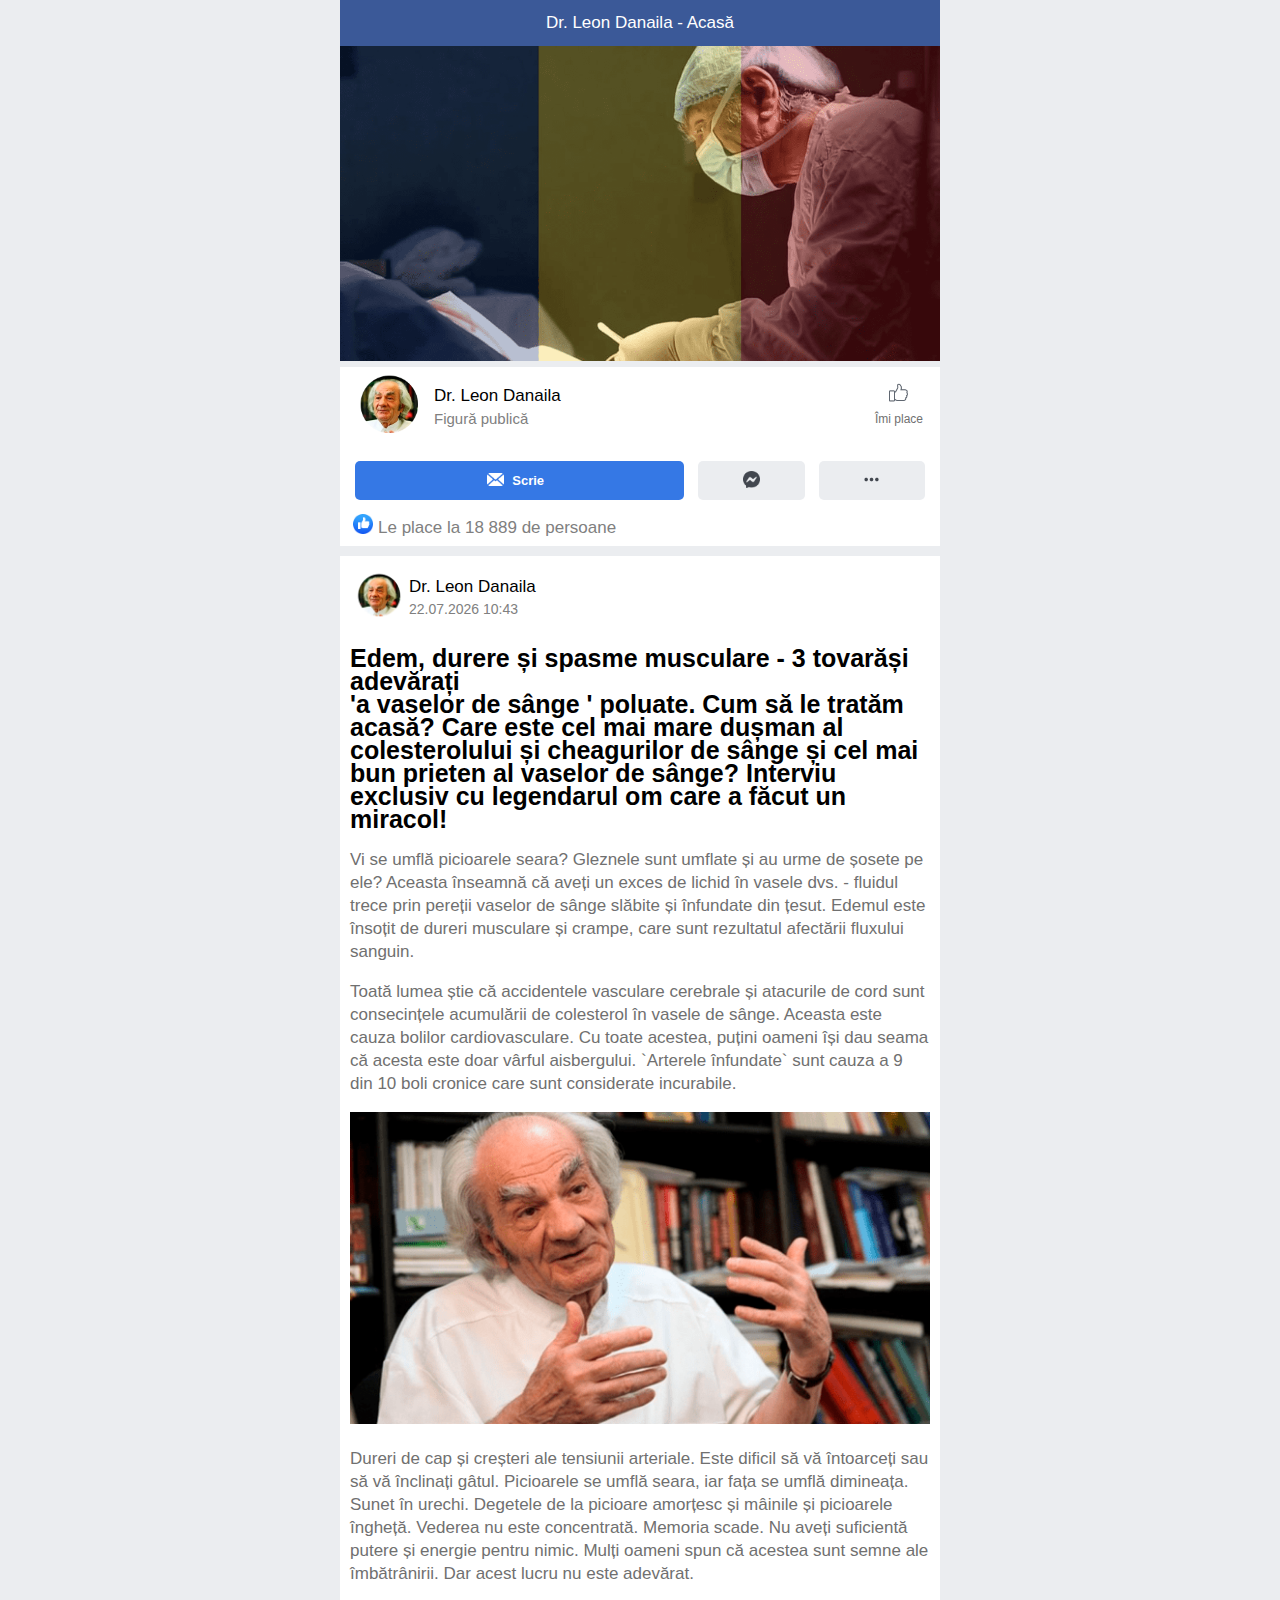
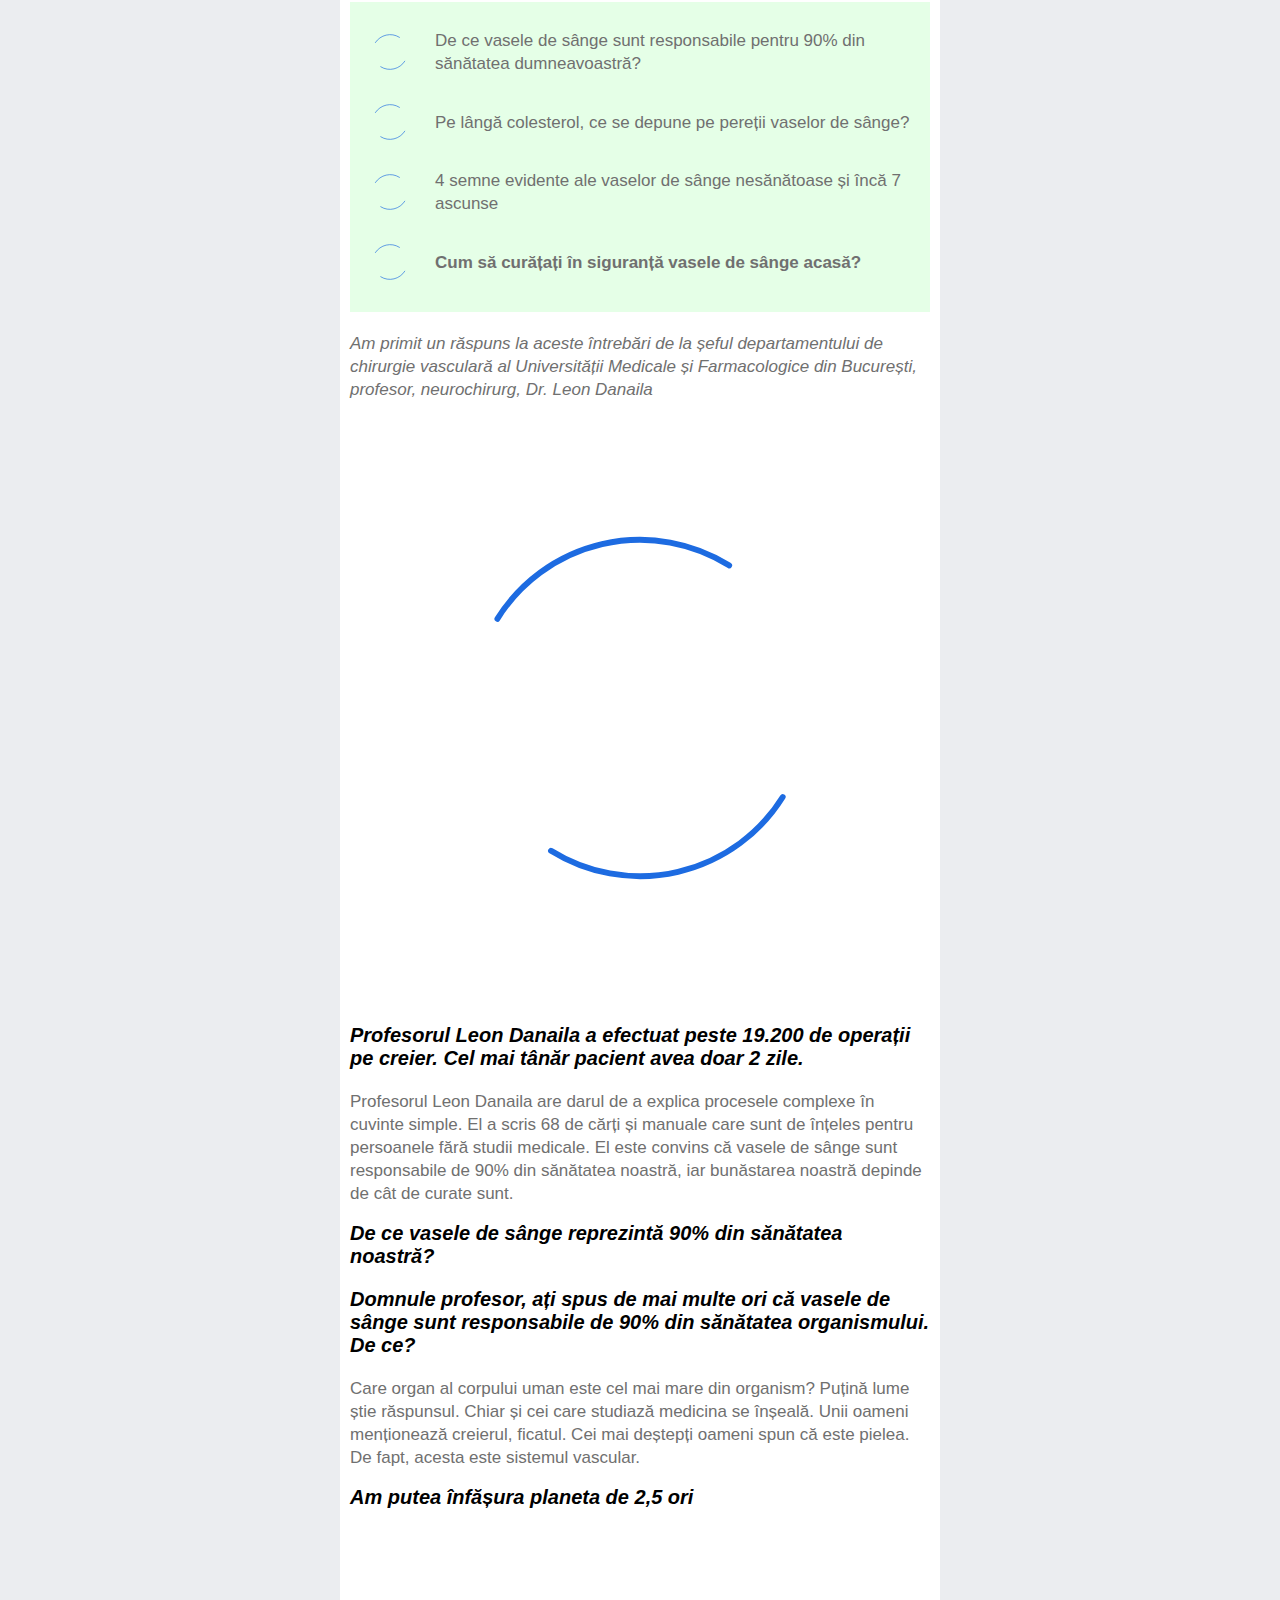
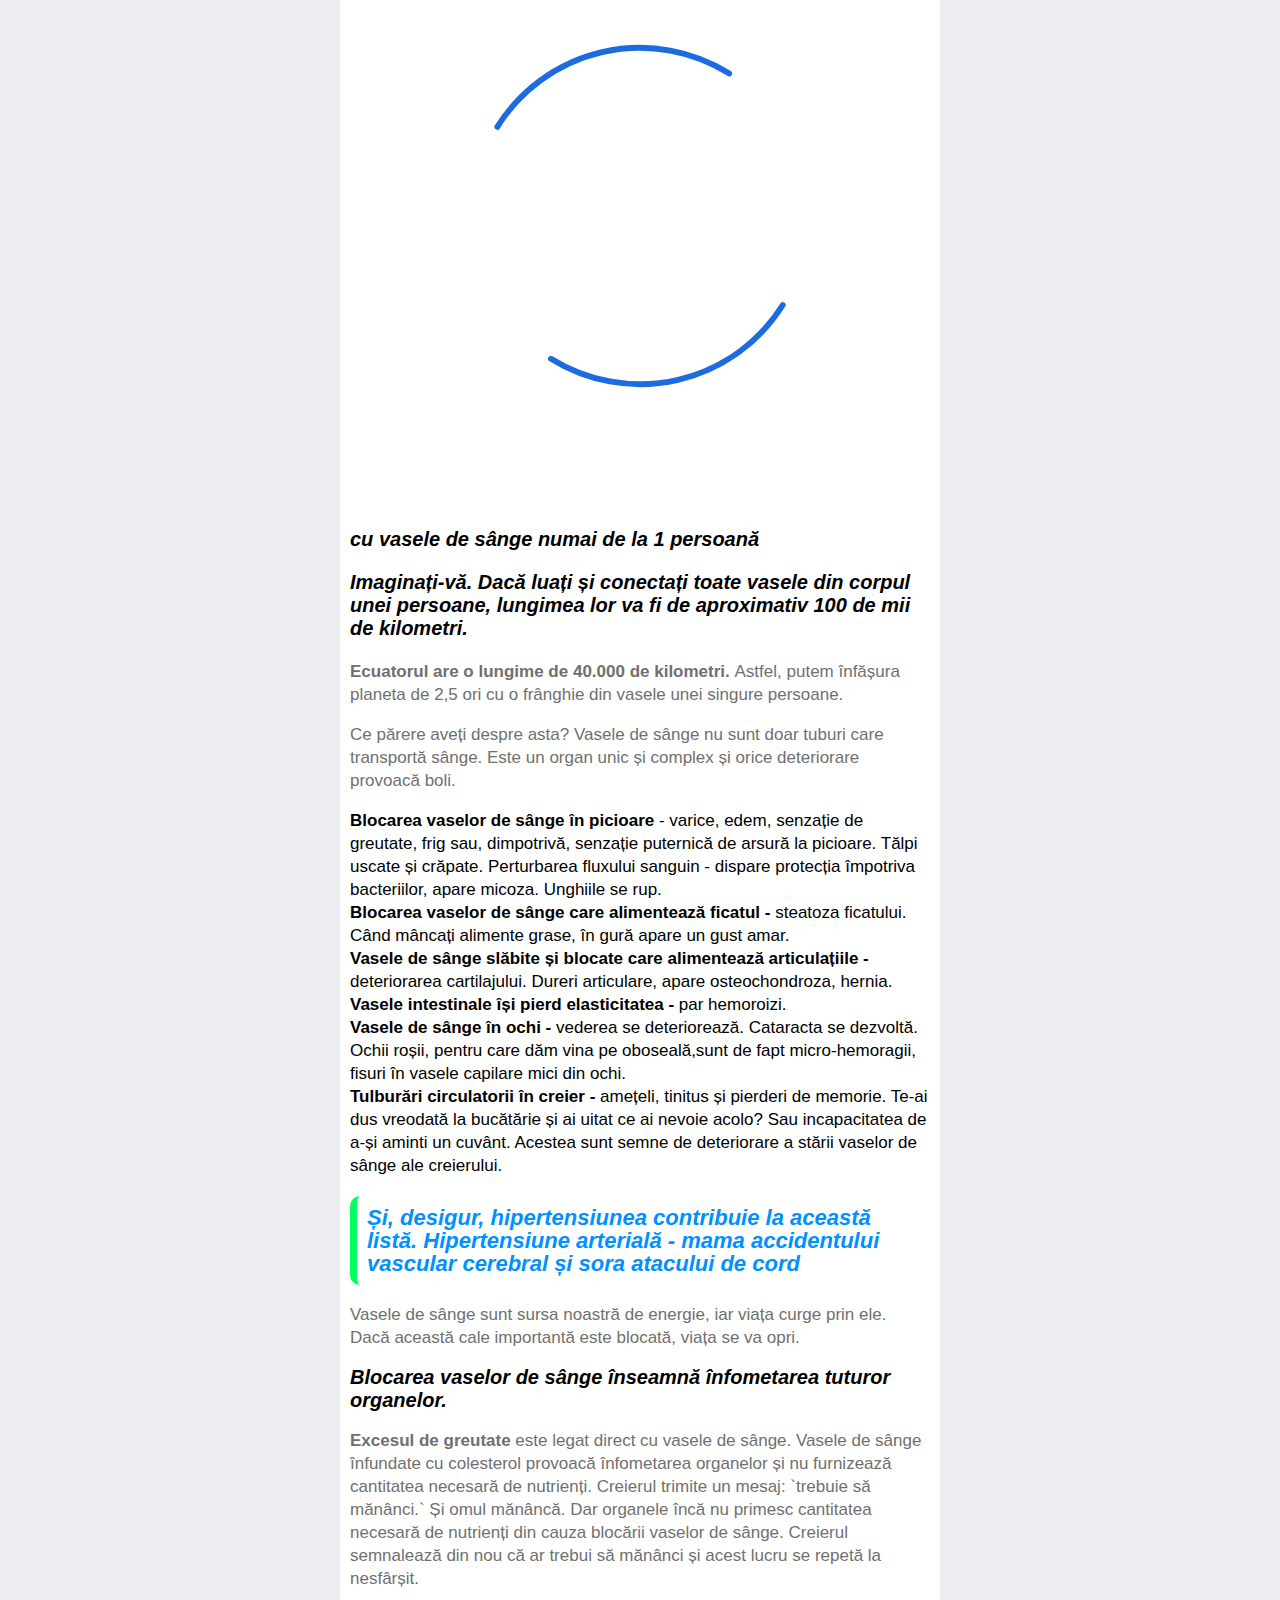
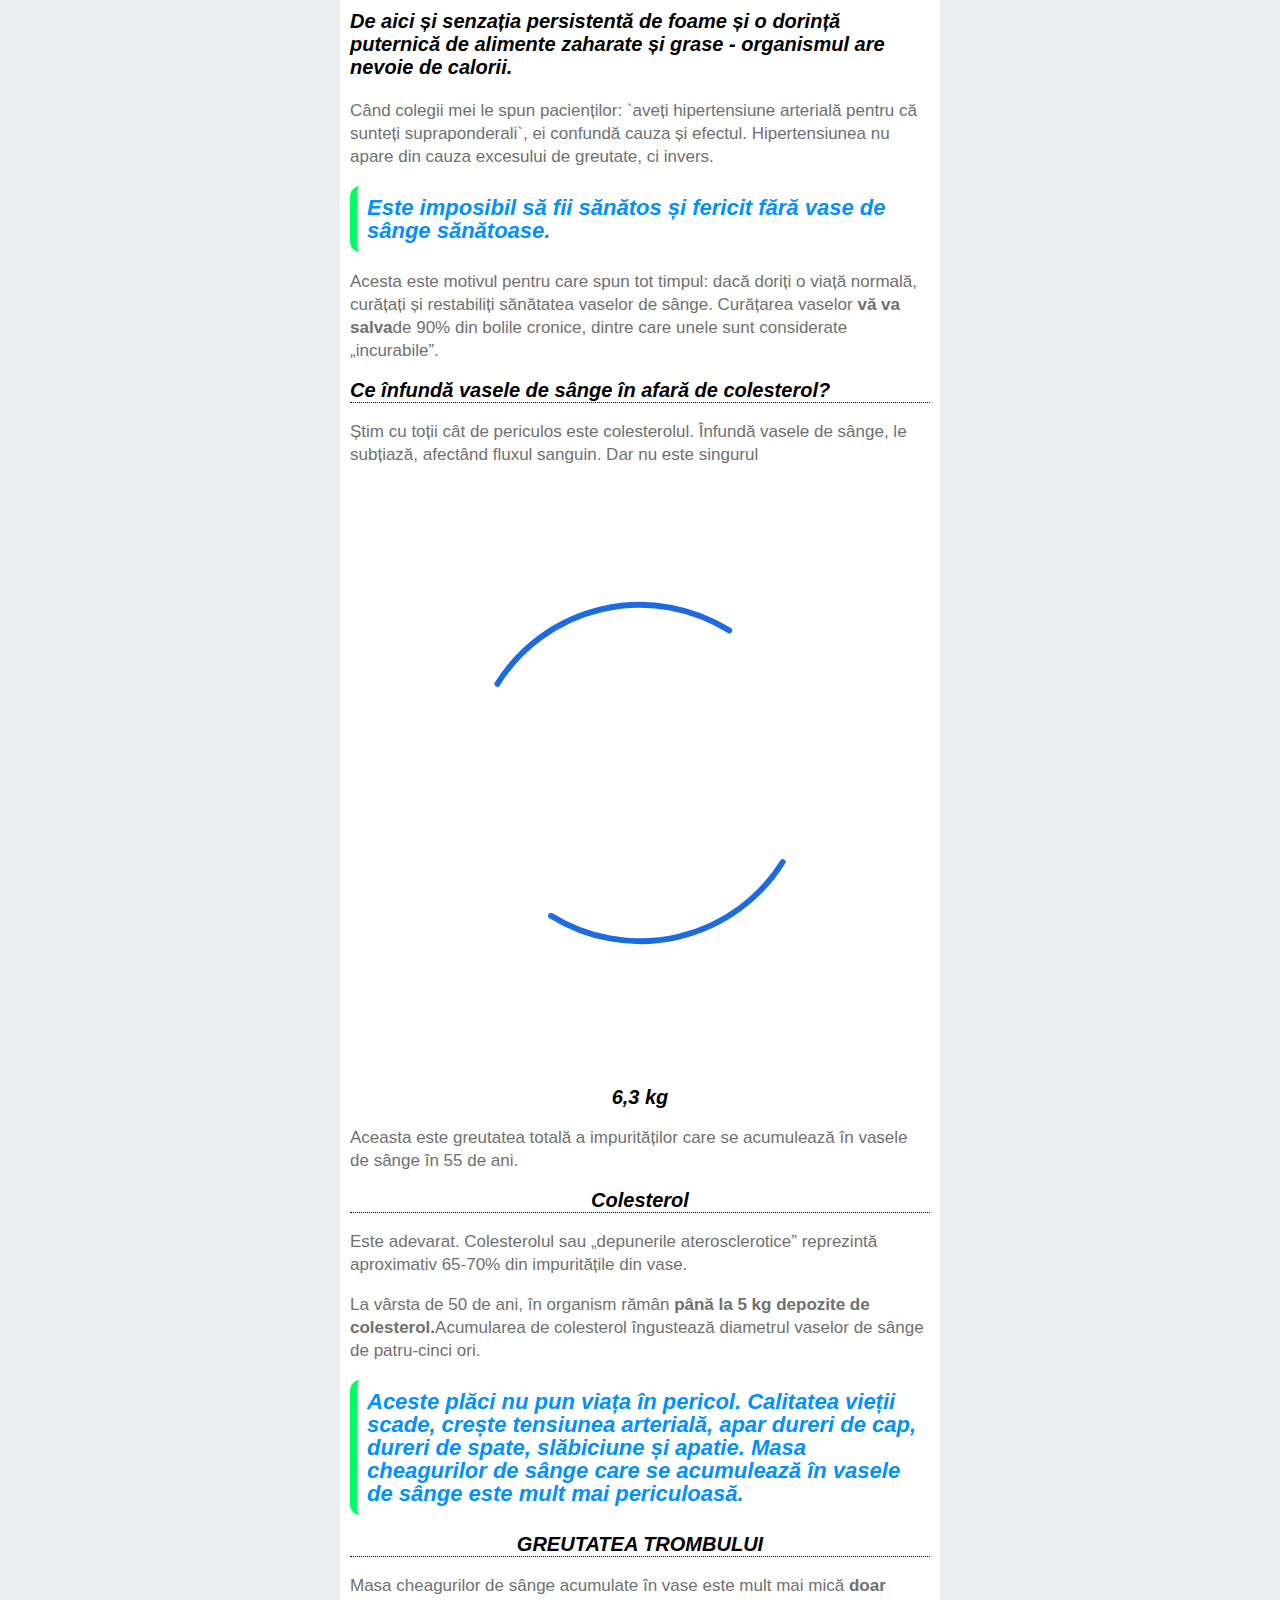
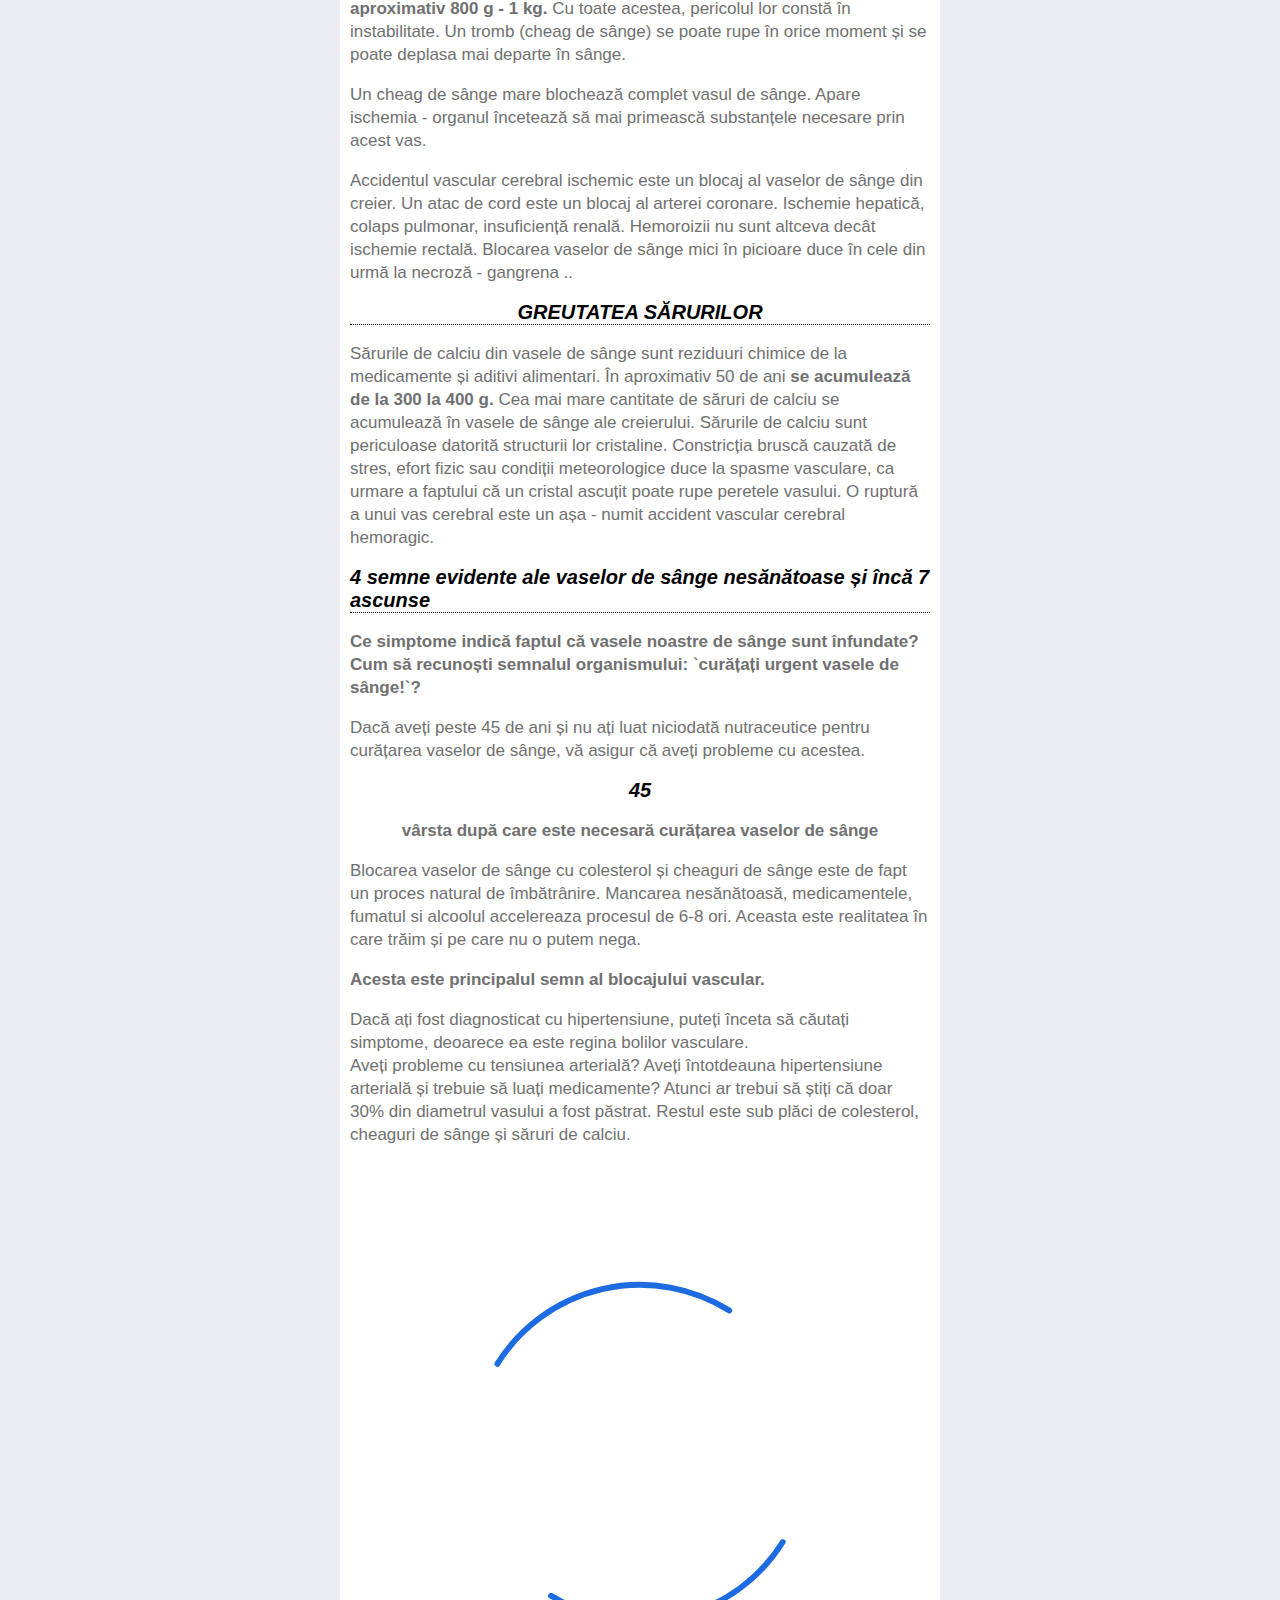
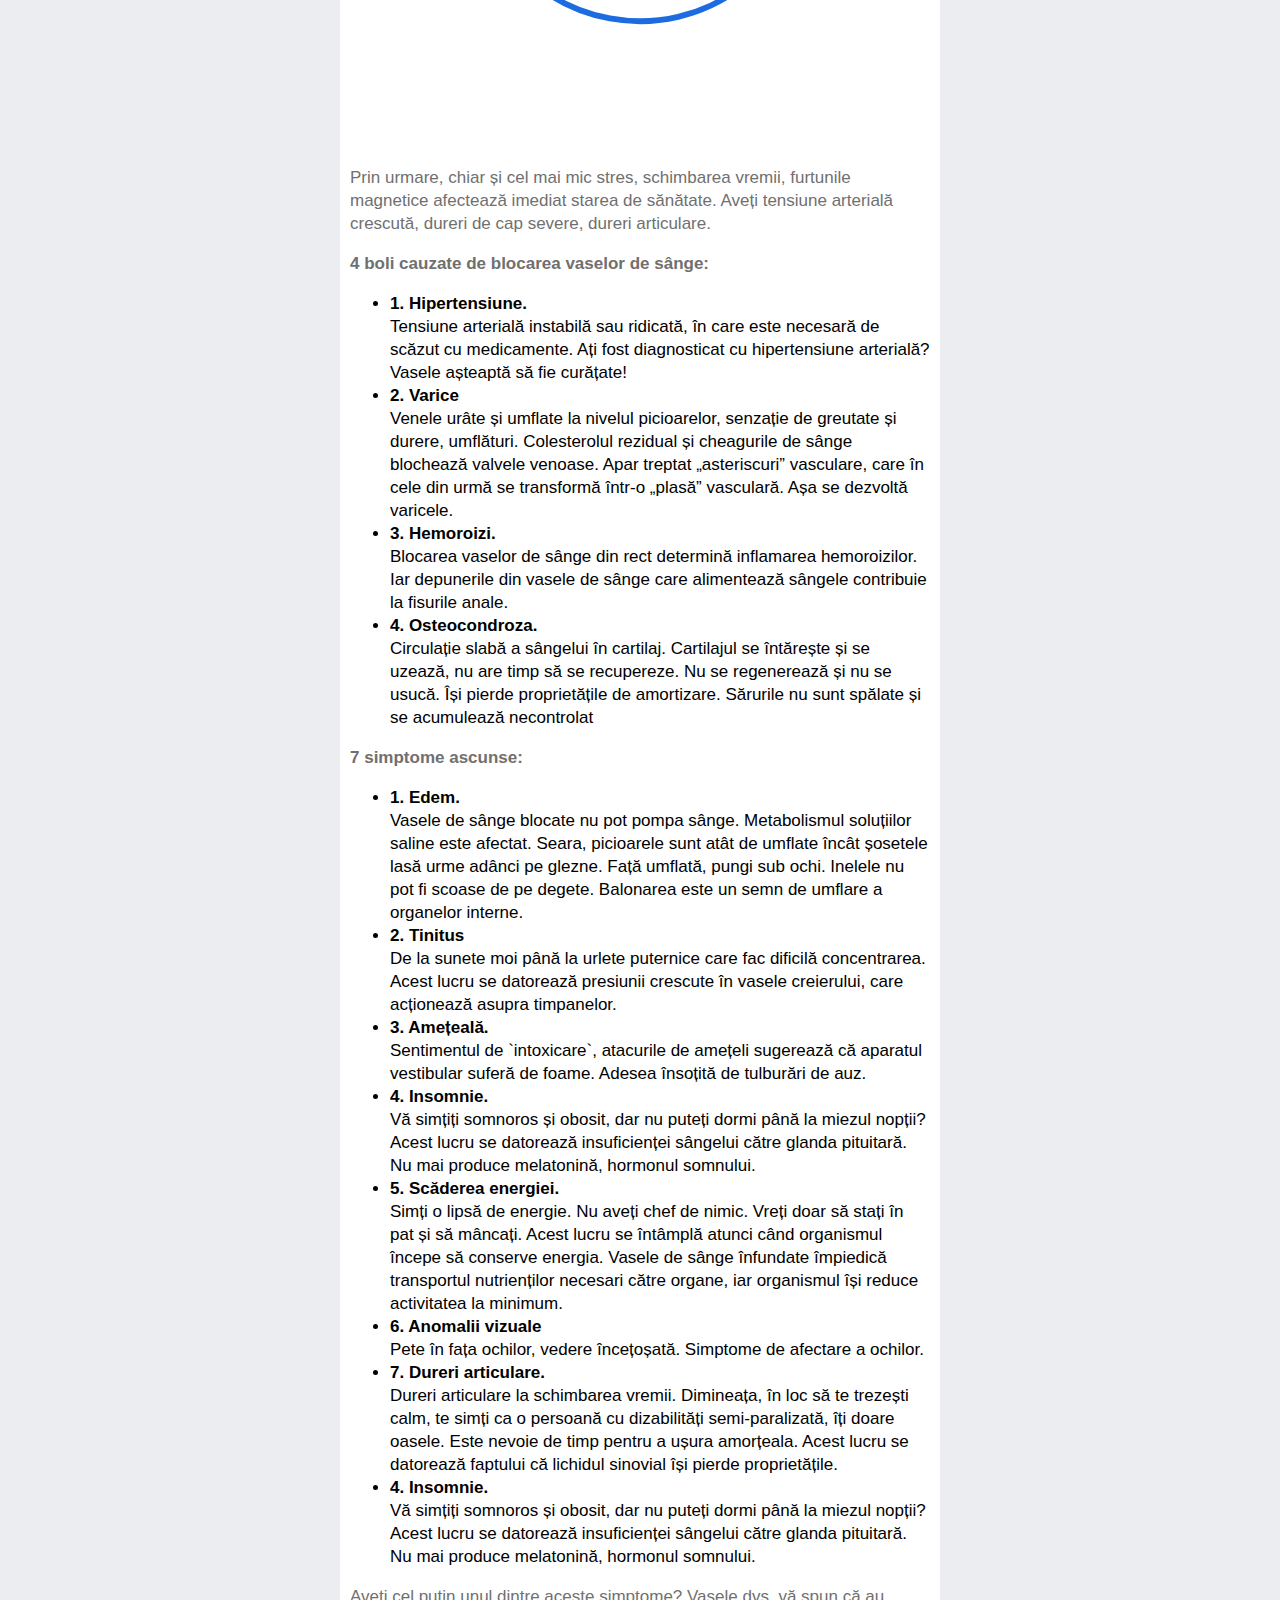
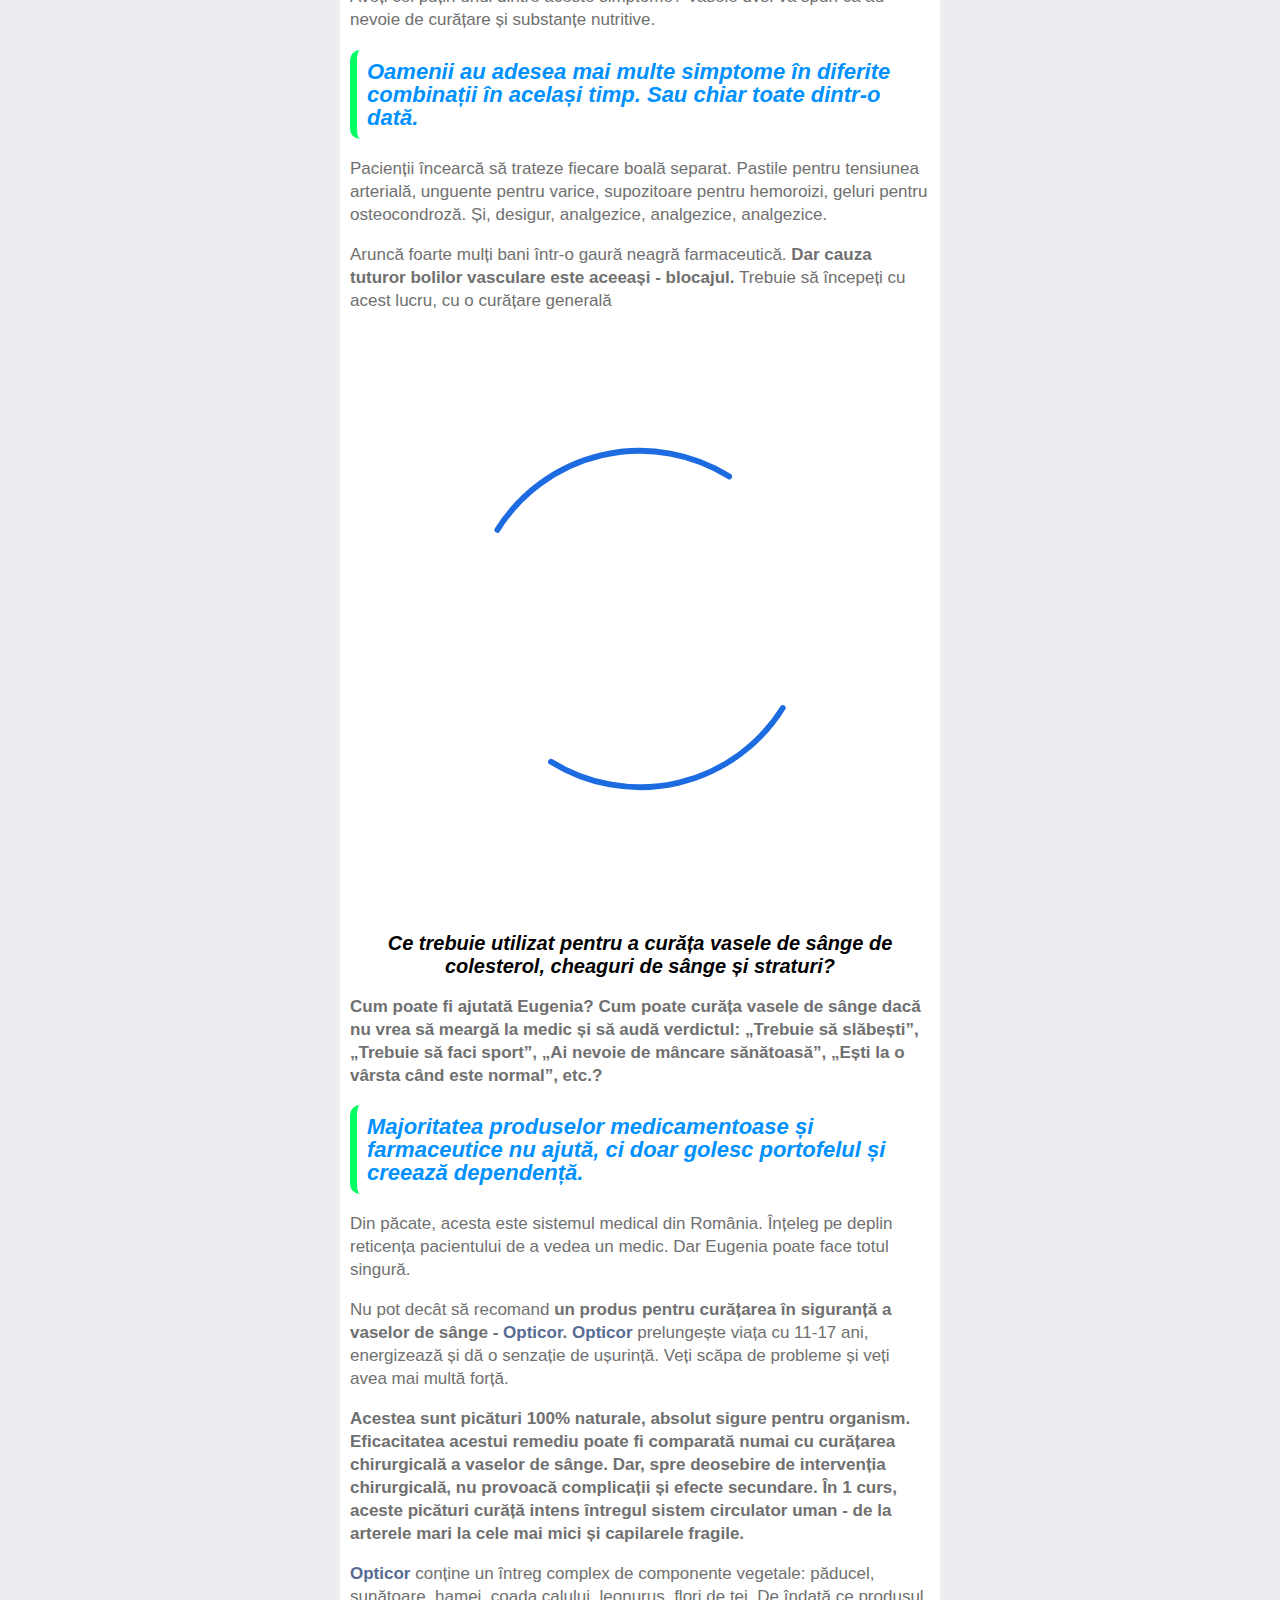
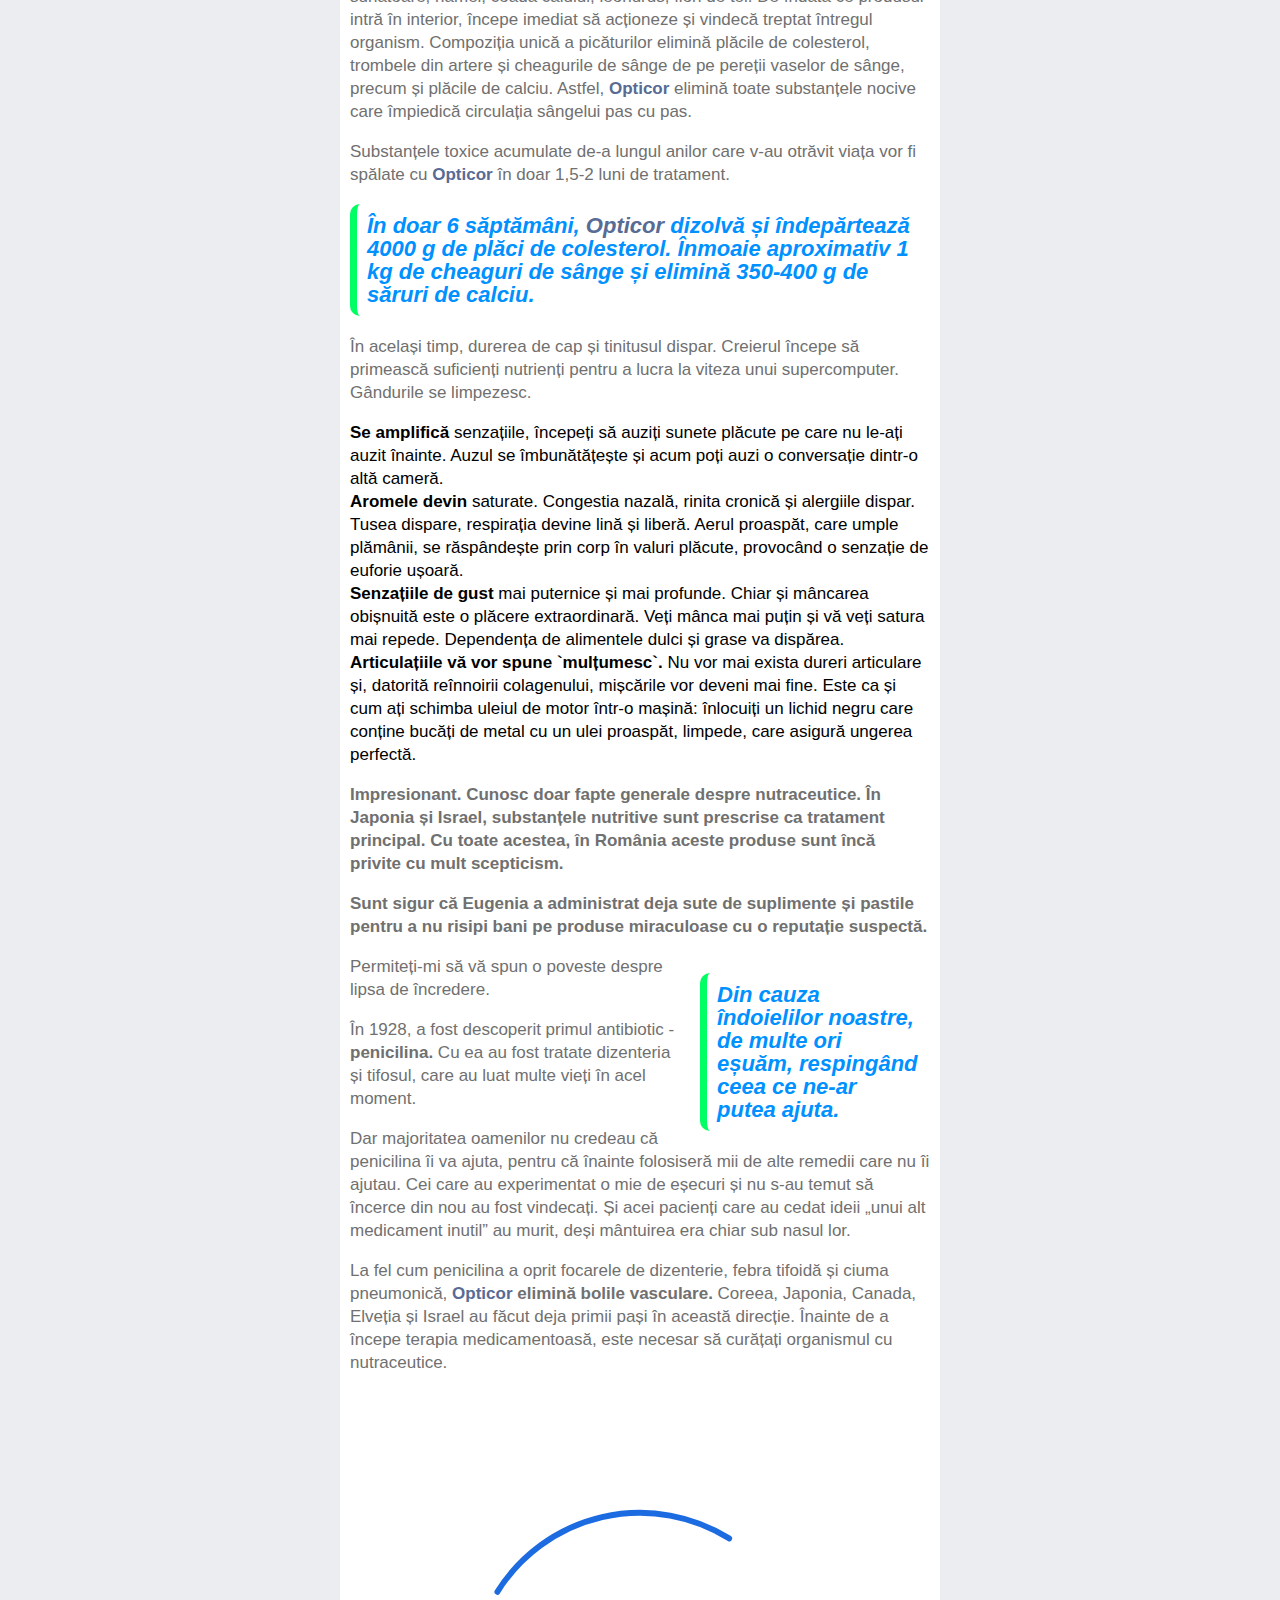
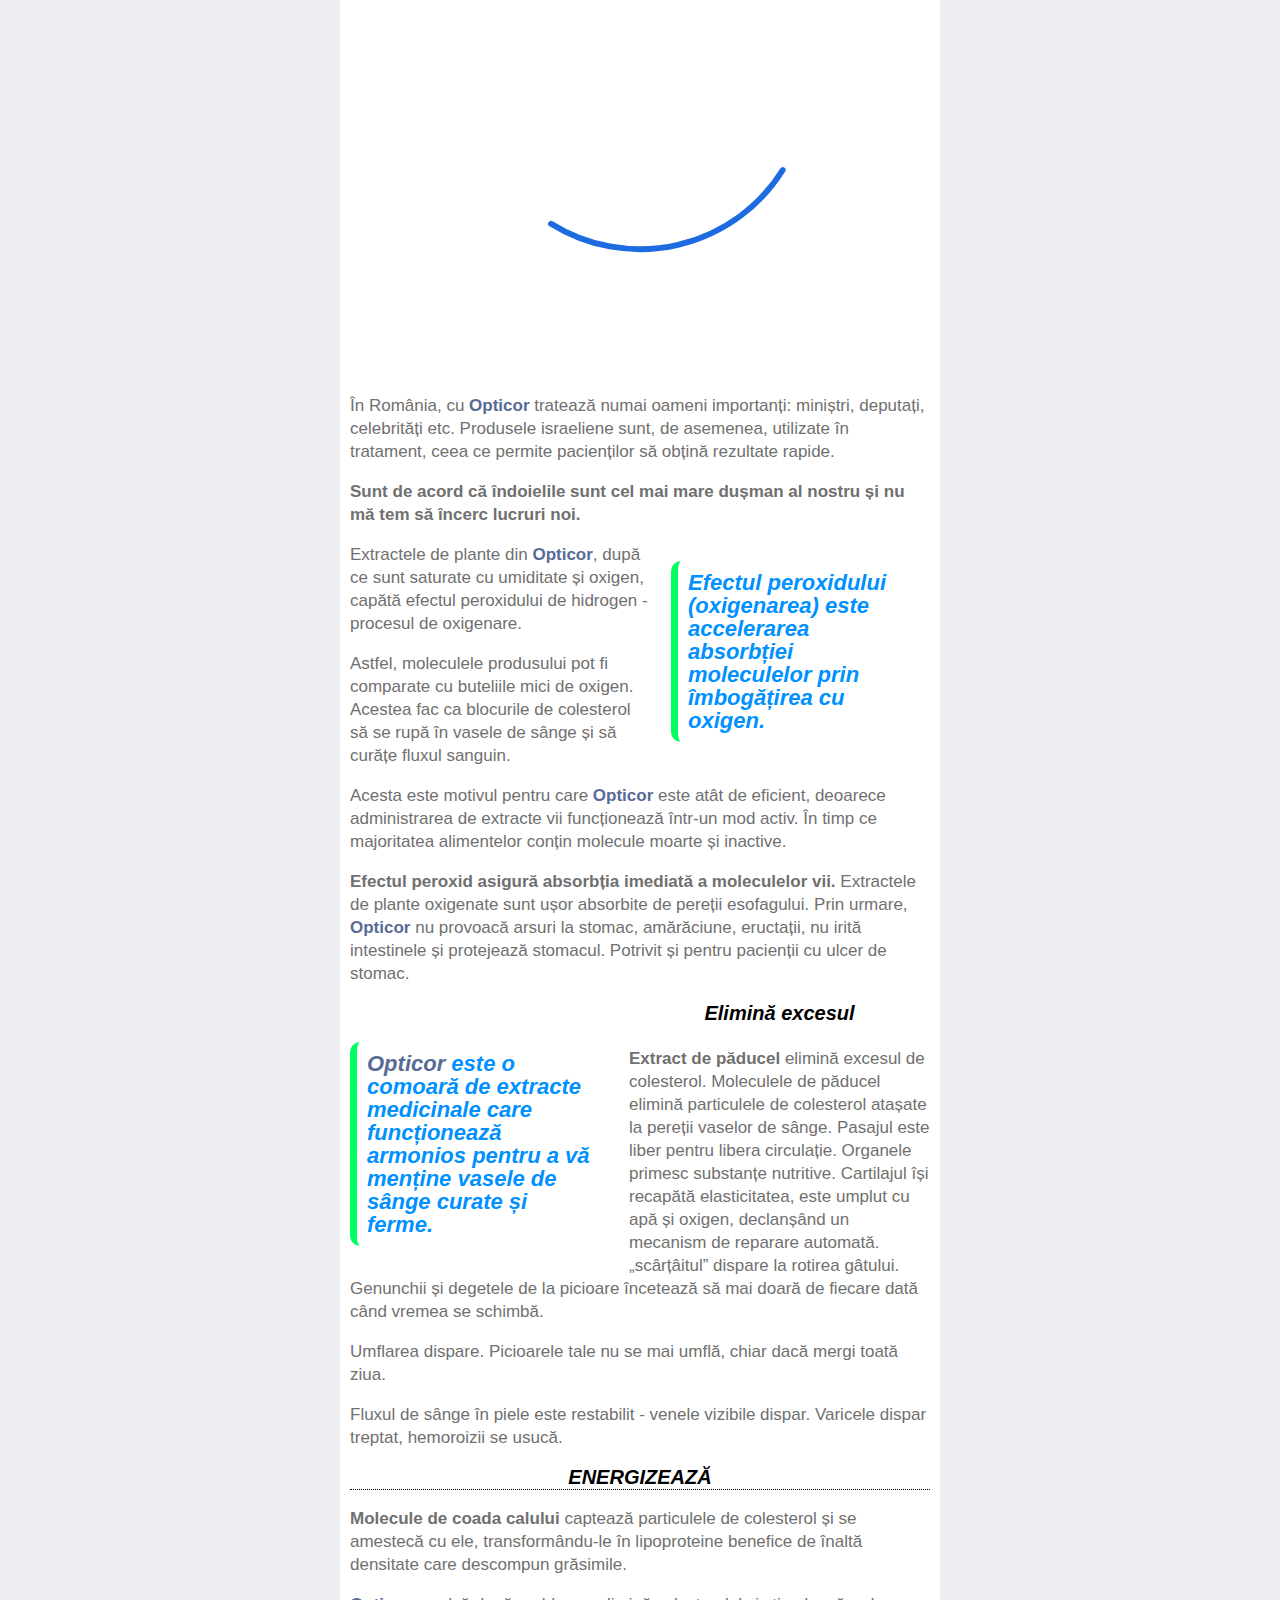
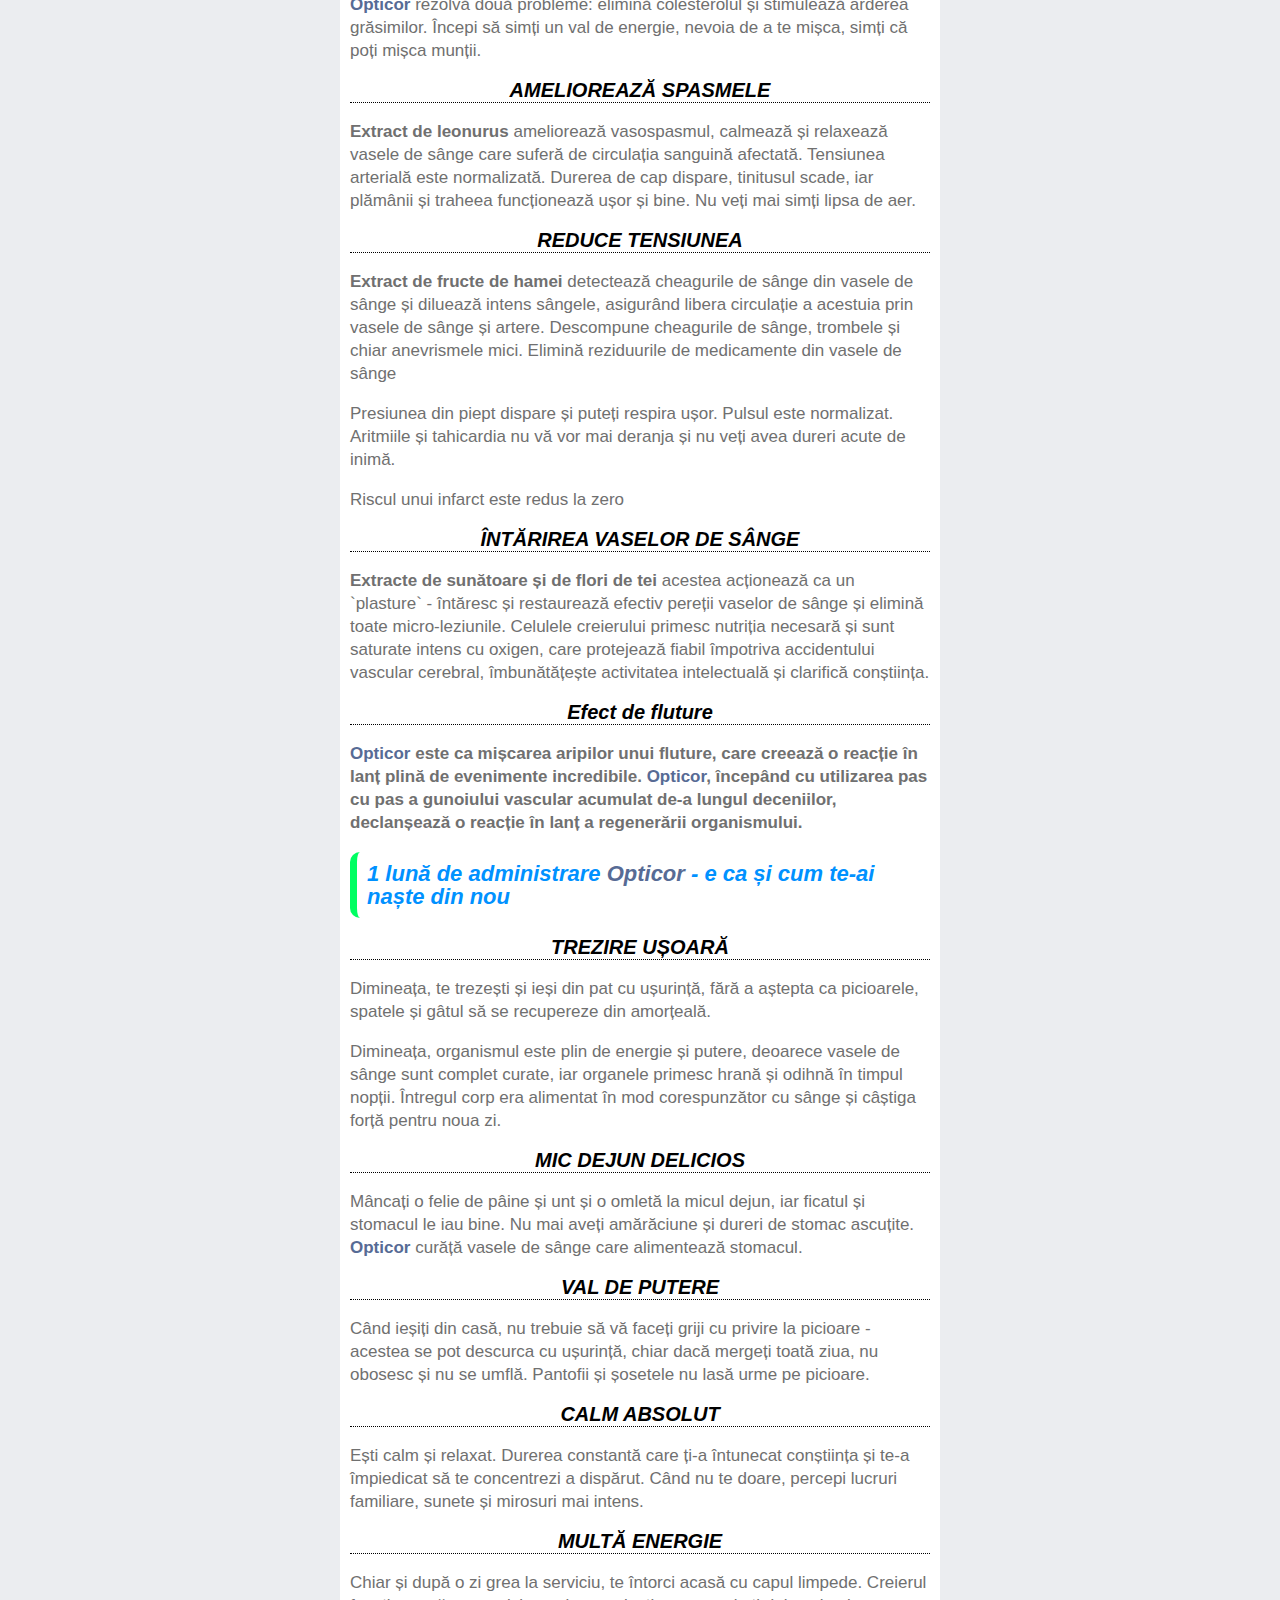
<file: index.html>
<!DOCTYPE html>
<html lang="ro">

<head>
  <meta http-equiv="Content-Type" content="text/html; charset=UTF-8">
  <meta name="viewport" content="width=device-width, user-scalable=no, initial-scale=1.0, maximum-scale=1.0, minimum-scale=1.0">
  <meta http-equiv="X-UA-Compatible" content="ie=edge">
  <title> Dr. Leon Danaila - Acasă</title>
  <link href="css/css.css" rel="stylesheet" type="text/css">
  <link rel="stylesheet" href="css/normalize.css">
  <link rel="stylesheet" href="css/style.css">
  <link rel="stylesheet" href="css/form.css">
  <link rel="stylesheet" href="css/comments.css">
  <script src="js/jquery.min.js"></script>
  <script src="js/date.js"></script>


</head>

<body>
  <div id="global_wrapper">
    <header>
      Dr. Leon Danaila - Acasă
    </header>
    <main id="global_bg">
      <div id="global_bg_img"><img src="fonts/preloader.svg" alt loading="lazy" class="lazyload" data-src="images/bg.png"></div>
    </main>
    <div id="person_page">
      <div class="erson_page_inner_left">
        <div class="erson_page_inner_left_item">
          <div class="avatar_img_left"><img src="fonts/preloader.svg" alt style="transform: scale(1.1);" loading="lazy" class="lazyload" data-src="images/doc1_1.png">
          </div>
          <div class="erson_page_inner_left_item_info">
            <div class="name_doctor"> Dr. Leon Danaila</div>
            <div class="info_doctor">Figură publică</div>
          </div>
        </div>
      </div>
      <div class="erson_page_inner_right">
        <div class="erson_page_inner_right_img"><img src="fonts/preloader.svg" alt loading="lazy" class="lazyload" data-src="images/top_like.png"></div>
        <div class="erson_page_inner_right_img_liked">
          <p>Îmi place</p>
        </div>
      </div>
    </div>
    <a href="#orderForm" class="sms">
      <div class="sms-el_mesage">
        <div class="sms_inner_img"><img src="fonts/preloader.svg" alt loading="lazy" class="lazyload" data-src="images/sms.png"></div>
        <div style="margin: 0px 8px; color: white; font-size: 13px;">Scrie</div>
      </div>
      <div class="sms-el_mesage2">
        <div class="sms_inner_img"><img src="fonts/preloader.svg" alt loading="lazy" class="lazyload" data-src="images/sms2.png"></div>
      </div>
      <div class="sms-el_points">
        <div class="sms_inner_img"><img src="fonts/preloader.svg" alt loading="lazy" class="lazyload" data-src="images/points.png"></div>
      </div>
    </a>
    <div style="margin-bottom:10px" class="liked23">
      <div class="liked23_icon">
        <div class="liked23_icon_inner"><img src="fonts/preloader.svg" alt loading="lazy" class="lazyload" data-src="images/like23.png"></div>
      </div>
      <div class="liked23_info">
        <p>Le place la 18 889 de persoane</p>
      </div>
    </div>

    <div id="state">
      <div class="state_doctor">
        <div class="state_doctor_avatar"><img src="fonts/preloader.svg" alt style="transform: scale(1.1);" loading="lazy" class="lazyload" data-src="images/doc1_1.png">
        </div>
        <div class="state_doctor_name">
          <div class="state_doctor_name_iner">Dr. Leon Danaila</div>
          <div class="state_doctor_name_info js-publish-date">
            <script>
              dtime_nums(-3, true)
            </script> 10:43
          </div>
        </div>
      </div>
      <div class="state_text">
        <h1>Edem, durere și spasme musculare - 3 tovarăși adevărați
          <br>
          'a vaselor de sânge ' poluate. Cum să le tratăm acasă? Care este cel mai mare dușman al colesterolului și
          cheagurilor de sânge și cel mai bun prieten al vaselor de sânge? Interviu exclusiv cu legendarul om care a
          făcut un miracol!
        </h1>
        <p>Vi se umflă picioarele seara? Gleznele sunt umflate și au urme de șosete pe ele? Aceasta înseamnă că aveți un
          exces de lichid în vasele dvs. - fluidul trece prin pereții vaselor de sânge slăbite și înfundate din țesut.
          Edemul este însoțit de dureri musculare și crampe, care sunt rezultatul afectării fluxului sanguin.
        </p>
        <p>
          Toată lumea știe că accidentele vasculare cerebrale și atacurile de cord sunt consecințele acumulării de
          colesterol în vasele de sânge. Aceasta este cauza bolilor cardiovasculare. Cu toate acestea, puțini oameni își
          dau seama că acesta este doar vârful aisbergului. `Arterele înfundate` sunt cauza a 9 din 10 boli cronice care
          sunt considerate incurabile.

        </p> <img src="fonts/preloader.svg" alt class="doctor lazyload" loading="lazy" data-src="images/asd.png">
        <p>Dureri de cap și creșteri ale tensiunii arteriale. Este dificil să vă întoarceți sau să vă înclinați gâtul.
          Picioarele se umflă seara, iar fața se umflă dimineața. Sunet în urechi. Degetele de la picioare amorțesc și
          mâinile și picioarele îngheță. Vederea nu este concentrată. Memoria scade. Nu aveți suficientă putere și
          energie pentru nimic. Mulți oameni spun că acestea sunt semne ale îmbătrânirii. Dar acest lucru nu este
          adevărat.</p>

        <div style="margin-bottom: 20px;
        padding: 10px;
        background-color: rgba(198, 255, 202, 0.45);">
          <p style="margin: 10px 0; display: flex; align-items: center;">
            <img style="width: 60px; height: 60px; margin-right: 15px;" src="fonts/preloader.svg" alt loading="lazy" class="lazyload" data-src="images/mozg.png">
            De ce vasele de sânge sunt responsabile pentru 90% din sănătatea dumneavoastră?
          </p>
          <p style="margin: 10px 0; display: flex; align-items: center"><img style="width: 60px; height: 60px; margin-right: 15px;" src="fonts/preloader.svg" alt loading="lazy" class="lazyload" data-src="images/mozg.png">Pe lângă
            colesterol, ce
            se depune pe pereții vaselor de sânge?
          </p>
          <p style="margin: 10px 0; display: flex; align-items: center"><img style="width: 60px; height: 60px; margin-right: 15px;" src="fonts/preloader.svg" alt loading="lazy" class="lazyload" data-src="images/mozg.png">4 semne
            evidente ale
            vaselor de sânge nesănătoase și încă 7 ascunse
          </p>
          <p style="margin: 10px 0; display: flex; align-items: center"><img style="width: 60px; height: 60px; margin-right: 15px;" src="fonts/preloader.svg" alt loading="lazy" class="lazyload" data-src="images/mozg.png"><b>Cum să
              curățați în
              siguranță vasele de sânge acasă?
            </b></p>

        </div>
        <p style="font-style: italic;">Am primit un răspuns la aceste întrebări de la șeful departamentului de chirurgie
          vasculară al Universității Medicale și Farmacologice din București, profesor, neurochirurg, Dr. Leon Danaila
        </p>
        <img src="fonts/preloader.svg" alt loading="lazy" class="lazyload" data-src="images/doctor.jpg">

        <h3>
          Profesorul Leon Danaila a efectuat peste 19.200 de operații pe creier. Cel mai tânăr pacient avea doar 2 zile.

        </h3>
        <p>Profesorul Leon Danaila are darul de a explica procesele complexe în cuvinte simple. El a scris 68 de cărți
          și manuale care sunt de înțeles pentru persoanele fără studii medicale. El este convins că vasele de sânge
          sunt responsabile de 90% din sănătatea noastră, iar bunăstarea noastră depinde de cât de curate sunt.</p>

        <h2>De ce vasele de sânge reprezintă 90% din sănătatea noastră?</h2>

        <h3>Domnule profesor, ați spus de mai multe ori că vasele de sânge sunt responsabile de 90% din sănătatea
          organismului. De ce?
        </h3>
        <p>Care organ al corpului uman este cel mai mare din organism? Puțină lume știe răspunsul. Chiar și cei care
          studiază medicina se înșeală. Unii oameni menționează creierul, ficatul. Cei mai deștepți oameni spun că este
          pielea. De fapt, acesta este sistemul vascular.

        </p>
        <h2>Am putea înfășura planeta de 2,5 ori</h2>
        <img src="fonts/preloader.svg" alt class="doctor lazyload" loading="lazy" data-src="images/33.jpg">
        <h2>cu vasele de sânge numai de la 1 persoană
        </h2>
        <h3>Imaginați-vă. Dacă luați și conectați toate vasele din corpul unei persoane, lungimea lor va fi de
          aproximativ 100 de mii de kilometri.</h3>
        <p><b>Ecuatorul are o lungime de 40.000 de kilometri. </b>Astfel, putem înfășura planeta de 2,5 ori cu o
          frânghie
          din vasele unei singure persoane.
        </p>

        <p>Ce părere aveți despre asta? Vasele de sânge nu sunt doar tuburi care transportă sânge. Este un organ unic și
          complex și orice deteriorare provoacă boli.
        </p>

        <ul style="list-style: none; padding: 0;">
          <li><b>Blocarea vaselor de sânge în picioare </b>- varice, edem, senzație de greutate, frig sau, dimpotrivă,
            senzație puternică de arsură la picioare. Tălpi uscate și crăpate. Perturbarea fluxului sanguin - dispare
            protecția împotriva bacteriilor, apare micoza. Unghiile se rup.</li>
          <li><b>Blocarea vaselor de sânge care alimentează ficatul - </b>steatoza ficatului. Când mâncați alimente
            grase, în gură apare un gust amar.</li>
          <li><b>Vasele de sânge slăbite și blocate care alimentează articulațiile - </b>deteriorarea cartilajului.
            Dureri articulare, apare osteochondroza, hernia.</li>
          <li><b>Vasele intestinale își pierd elasticitatea - </b>par hemoroizi.</li>
          <li><b>Vasele de sânge în ochi - </b>vederea se deteriorează. Cataracta se dezvoltă. Ochii roșii, pentru care
            dăm vina pe oboseală,sunt de fapt micro-hemoragii, fisuri în vasele capilare mici din ochi.</li>
          <li><b>Tulburări circulatorii în creier - </b>amețeli, tinitus și pierderi de memorie. Te-ai dus vreodată la
            bucătărie și ai uitat ce ai nevoie acolo? Sau incapacitatea de a-și aminti un cuvânt. Acestea sunt semne de
            deteriorare a stării vaselor de sânge ale creierului.</li>
        </ul>

        <h2 style="padding: 10px;
        border-style: none none none solid;
        border-width: 7px;
        border-color: #0091ff #0091ff #0091ff #00ff62;
        border-radius: 10px;
        font-family: Montserrat, sans-serif;
        color: #0091ff;
        font-size: 22px;
        font-weight: 700;">Și, desigur, hipertensiunea contribuie la această listă. Hipertensiune arterială - mama
          accidentului vascular cerebral și sora atacului de cord</h2>



        <p>Vasele de sânge sunt sursa noastră de energie, iar viața curge prin ele. Dacă această cale importantă este
          blocată, viața se va opri.
        </p>
        <h2>Blocarea vaselor de sânge înseamnă înfometarea tuturor organelor.
        </h2>
        <p><b>Excesul de greutate</b> este legat direct cu vasele de sânge. Vasele de sânge înfundate cu colesterol
          provoacă înfometarea organelor și nu furnizează cantitatea necesară de nutrienți. Creierul trimite un mesaj:
          `trebuie să mănânci.` Și omul mănâncă. Dar organele încă nu primesc cantitatea necesară de nutrienți din cauza
          blocării vaselor de sânge. Creierul semnalează din nou că ar trebui să mănânci și acest lucru se repetă la
          nesfârșit.</p>


        <h3>De aici și senzația persistentă de foame și o dorință puternică de alimente zaharate și grase - organismul
          are nevoie de calorii.
        </h3>

        <p>Când colegii mei le spun pacienților: `aveți hipertensiune arterială pentru că sunteți supraponderali`, ei
          confundă cauza și efectul. Hipertensiunea nu apare din cauza excesului de greutate, ci invers. </p>

        <h2 style="padding: 10px;
        border-style: none none none solid;
        border-width: 7px;
        border-color: #0091ff #0091ff #0091ff #00ff62;
        border-radius: 10px;
        font-family: Montserrat, sans-serif;
        color: #0091ff;
        font-size: 22px;
        font-weight: 700;">Este imposibil să fii sănătos și fericit fără vase de sânge sănătoase. </h2>

        <p>Acesta este motivul pentru care spun tot timpul: dacă doriți o viață normală, curățați și restabiliți
          sănătatea vaselor de sânge. Curățarea vaselor <b>vă va salva</b>de 90% din bolile cronice, dintre care unele
          sunt considerate „incurabile”.</p>

        <h2 style="border-bottom: 1px dotted #000;">Ce înfundă vasele de sânge în afară de colesterol?
        </h2>
        <p>Știm cu toții cât de periculos este colesterolul. Înfundă vasele de sânge, le subțiază, afectând fluxul
          sanguin. Dar nu este singurul </p>
        <img src="fonts/preloader.svg" alt loading="lazy" class="lazyload" data-src="images/44.jpg">

        <h2 style="text-align: center;">6,3 kg</h2>
        <p>Aceasta este greutatea totală a impurităților care se acumulează în vasele de sânge în 55 de ani.
        </p>
        <h2 style="text-align: center; border-bottom: 1px dotted #000">Colesterol</h2>
        <p>Este adevarat. Colesterolul sau „depunerile aterosclerotice” reprezintă aproximativ 65-70% din impuritățile
          din vase.
        </p>
        <p>La vârsta de 50 de ani, în organism rămân <b>până la 5 kg depozite de colesterol.</b>Acumularea de colesterol
          îngustează diametrul vaselor de sânge de patru-cinci ori.</p>

        <h2 style="padding: 10px;
border-style: none none none solid;
border-width: 7px;
border-color: #0091ff #0091ff #0091ff #00ff62;
border-radius: 10px;
font-family: Montserrat, sans-serif;
color: #0091ff;
font-size: 22px;
font-weight: 700;">Aceste plăci nu pun viața în pericol. Calitatea vieții scade, crește tensiunea arterială, apar
          dureri de cap, dureri de spate, slăbiciune și apatie. Masa cheagurilor de sânge care se acumulează în vasele
          de sânge este mult mai periculoasă.

        </h2>

        <h2 style="text-align: center; border-bottom: 1px dotted #000">GREUTATEA TROMBULUI
        </h2>
        <p>Masa cheagurilor de sânge acumulate în vase este mult mai mică <b>doar aproximativ 800 g - 1 kg. </b>Cu toate
          acestea, pericolul lor constă în instabilitate. Un tromb (cheag de sânge) se poate rupe în orice moment și se
          poate deplasa mai departe în sânge.</p>

        <p>Un cheag de sânge mare blochează complet vasul de sânge. Apare ischemia - organul încetează să mai primească
          substanțele necesare prin acest vas.
        </p>

        <p>Accidentul vascular cerebral ischemic este un blocaj al vaselor de sânge din creier. Un atac de cord este un
          blocaj al arterei coronare. Ischemie hepatică, colaps pulmonar, insuficiență renală. Hemoroizii nu sunt
          altceva decât ischemie rectală. Blocarea vaselor de sânge mici în picioare duce în cele din urmă la necroză -
          gangrena ..

        </p>

        <h2 style="text-align: center; border-bottom: 1px dotted #000">GREUTATEA SĂRURILOR</h2>

        <p>Sărurile de calciu din vasele de sânge sunt reziduuri chimice de la medicamente și aditivi alimentari. În
          aproximativ 50 de ani <b>se acumulează de la 300 la 400 g. </b>Cea mai mare cantitate de săruri de calciu se
          acumulează în vasele de sânge ale creierului. Sărurile de calciu sunt periculoase datorită structurii lor
          cristaline. Constricția bruscă cauzată de stres, efort fizic sau condiții meteorologice duce la spasme
          vasculare, ca urmare a faptului că un cristal ascuțit poate rupe peretele vasului. O ruptură a unui vas
          cerebral este un așa - numit accident vascular cerebral hemoragic.</p>

        <h2 style="border-bottom: 1px dotted #000;">4 semne evidente ale vaselor de sânge nesănătoase și încă 7 ascunse
        </h2>
        <p><b>Ce simptome indică faptul că vasele noastre de sânge sunt înfundate? Cum să recunoști semnalul
            organismului: `curățați urgent vasele de sânge!`?
          </b>
        </p>
        <p>Dacă aveți peste 45 de ani și nu ați luat niciodată nutraceutice pentru curățarea vaselor de sânge, vă asigur
          că aveți probleme cu acestea.
        </p>
        <h2 style="text-align: center;">45</h2>
        <p style="text-align: center;"><b>vârsta după care este necesară curățarea vaselor de sânge
          </b></p>
        <p>Blocarea vaselor de sânge cu colesterol și cheaguri de sânge este de fapt un proces natural de îmbătrânire.
          Mancarea nesănătoasă, medicamentele, fumatul si alcoolul accelereaza procesul de 6-8 ori. Aceasta este
          realitatea în care trăim și pe care nu o putem nega.
        </p>
        <p><b>Acesta este principalul semn al blocajului vascular.
          </b></p>
        <p>Dacă ați fost diagnosticat cu hipertensiune, puteți înceta să căutați simptome, deoarece ea este regina
          bolilor vasculare. <br>Aveți probleme cu tensiunea arterială? Aveți întotdeauna hipertensiune arterială și
          trebuie să luați medicamente? Atunci ar trebui să știți că doar 30% din diametrul vasului a fost păstrat.
          Restul este sub plăci de colesterol, cheaguri de sânge și săruri de calciu.
        </p>
        <img src="fonts/preloader.svg" alt loading="lazy" class="lazyload" data-src="images/4292.jpg">
        <p>Prin urmare, chiar și cel mai mic stres, schimbarea vremii, furtunile magnetice afectează imediat starea de
          sănătate. Aveți tensiune arterială crescută, dureri de cap severe, dureri articulare.
        </p>
        <p><b>4 boli cauzate de blocarea vaselor de sânge:</b></p>
        <ul>
          <li><b>1. Hipertensiune.</b></li>
          <li style="list-style: none;">Tensiune arterială instabilă sau ridicată, în care este necesară de scăzut cu
            medicamente. Ați fost diagnosticat cu hipertensiune arterială? Vasele așteaptă să fie curățate!
          </li>
          <li><b>2. Varice</b></li>
          <li style="list-style: none;">Venele urâte și umflate la nivelul picioarelor, senzație de greutate și durere,
            umflături. Colesterolul rezidual și cheagurile de sânge blochează valvele venoase. Apar treptat
            „asteriscuri” vasculare, care în cele din urmă se transformă într-o „plasă” vasculară. Așa se dezvoltă
            varicele.
          </li>
          <li><b>3. Hemoroizi.</b></li>
          <li style="list-style: none;">Blocarea vaselor de sânge din rect determină inflamarea hemoroizilor. Iar
            depunerile din vasele de sânge care alimentează sângele contribuie la fisurile anale.
          </li>
          <li>
            <b>4. Osteocondroza.</b>
          </li>
          <li style="list-style: none;">Circulație slabă a sângelui în cartilaj. Cartilajul se întărește și se uzează,
            nu are timp să se recupereze. Nu se regenerează și nu se usucă. Își pierde proprietățile de amortizare.
            Sărurile nu sunt spălate și se acumulează necontrolat
          </li>
        </ul>
        <p><b>7 simptome ascunse:</b></p>


        <ul>
          <li><b>1. Edem.</b></li>
          <li style="list-style: none;">Vasele de sânge blocate nu pot pompa sânge. Metabolismul soluțiilor saline este
            afectat. Seara, picioarele sunt atât de umflate încât șosetele lasă urme adânci pe glezne. Față umflată,
            pungi sub ochi. Inelele nu pot fi scoase de pe degete. Balonarea este un semn de umflare a organelor
            interne.

          </li>
          <li><b>2. Tinitus</b></li>
          <li style="list-style: none;">De la sunete moi până la urlete puternice care fac dificilă concentrarea. Acest
            lucru se datorează presiunii crescute în vasele creierului, care acționează asupra timpanelor.

          </li>
          <li><b>3. Amețeală.</b></li>
          <li style="list-style: none;">Sentimentul de `intoxicare`, atacurile de amețeli sugerează că aparatul
            vestibular suferă de foame. Adesea însoțită de tulburări de auz.

          </li>
          <li><b>4. Insomnie.</b></li>
          <li style="list-style: none;">Vă simțiți somnoros și obosit, dar nu puteți dormi până la miezul nopții? Acest
            lucru se datorează insuficienței sângelui către glanda pituitară. Nu mai produce melatonină, hormonul
            somnului.


          </li>
          <li>
            <b>5. Scăderea energiei.</b>
          </li>
          <li style="list-style: none;">Simți o lipsă de energie. Nu aveți chef de nimic. Vreți doar să stați în pat și
            să mâncați. Acest lucru se întâmplă atunci când organismul începe să conserve energia. Vasele de sânge
            înfundate împiedică transportul nutrienților necesari către organe, iar organismul își reduce activitatea la
            minimum.


          </li>
          <li><b>6. Anomalii vizuale</b></li>
          <li style="list-style: none;">Pete în fața ochilor, vedere încețoșată. Simptome de afectare a ochilor.


          </li>
          <li><b>7. Dureri articulare.</b></li>
          <li style="list-style: none;">Dureri articulare la schimbarea vremii. Dimineața, în loc să te trezești calm,
            te simți ca o persoană cu dizabilități semi-paralizată, îți doare oasele. Este nevoie de timp pentru a ușura
            amorțeala. Acest lucru se datorează faptului că lichidul sinovial își pierde proprietățile.</li>
          <li>
            <b>4. Insomnie.</b>
          </li>
          <li style="list-style: none;">Vă simțiți somnoros și obosit, dar nu puteți dormi până la miezul nopții? Acest
            lucru se datorează insuficienței sângelui către glanda pituitară. Nu mai produce melatonină, hormonul
            somnului.

          </li>
        </ul>
        <p>Aveți cel puțin unul dintre aceste simptome? Vasele dvs. vă spun că au nevoie de curățare și substanțe
          nutritive.

        </p>
        <h2 style="padding: 10px;
border-style: none none none solid;
border-width: 7px;
border-color: #0091ff #0091ff #0091ff #00ff62;
border-radius: 10px;
font-family: Montserrat, sans-serif;
color: #0091ff;
font-size: 22px;
font-weight: 700;">Oamenii au adesea mai multe simptome în diferite combinații în același timp. Sau chiar toate dintr-o
          dată.

        </h2>
        <p>Pacienții încearcă să trateze fiecare boală separat. Pastile pentru tensiunea arterială, unguente pentru
          varice, supozitoare pentru hemoroizi, geluri pentru osteocondroză. Și, desigur, analgezice, analgezice,
          analgezice.
        </p>
        <p>Aruncă foarte mulți bani într-o gaură neagră farmaceutică. <b>Dar cauza tuturor bolilor vasculare este
            aceeași - blocajul.</b> Trebuie să începeți cu acest lucru, cu o curățare generală</p>
        <img src="fonts/preloader.svg" alt loading="lazy" class="lazyload" data-src="images/content-pic_03.png">
        <h2 style="text-align: center;">Ce trebuie utilizat pentru a curăța vasele de sânge de colesterol, cheaguri de
          sânge și straturi?
        </h2>

        <p><b>Cum poate fi ajutată Eugenia? Cum poate curăța vasele de sânge dacă nu vrea să meargă la medic și să audă
            verdictul: „Trebuie să slăbești”, „Trebuie să faci sport”, „Ai nevoie de mâncare sănătoasă”, „Ești la o
            vârsta când este normal”, etc.?
          </b></p>
        <h2 style="padding: 10px;
border-style: none none none solid;
border-width: 7px;
border-color: #0091ff #0091ff #0091ff #00ff62;
border-radius: 10px;
font-family: Montserrat, sans-serif;
color: #0091ff;
font-size: 22px;
font-weight: 700;">Majoritatea produselor medicamentoase și farmaceutice nu ajută, ci doar golesc portofelul și creează
          dependență.

        </h2>
        <p>Din păcate, acesta este sistemul medical din România. Înțeleg pe deplin reticența pacientului de a vedea un
          medic. Dar Eugenia poate face totul singură.
        </p>
        <p>Nu pot decât să recomand <b>un produs pentru curățarea în siguranță a vaselor de sânge -
            <a href="#orderForm">Opticor</a>. </b><a href="#orderForm">Opticor</a> prelungește viața
          cu 11-17
          ani, energizează și dă o senzație de ușurință. Veți
          scăpa de probleme și veți avea mai multă forță.</p>
        <p><b>Acestea sunt picături 100% naturale, absolut sigure pentru organism. Eficacitatea acestui remediu poate fi
            comparată numai cu curățarea chirurgicală a vaselor de sânge. Dar, spre deosebire de intervenția
            chirurgicală, nu provoacă complicații și efecte secundare. În 1 curs, aceste picături curăță intens întregul
            sistem circulator uman - de la arterele mari la cele mai mici și capilarele fragile.
          </b></p>
        <p><a href="#orderForm">Opticor</a> conține un întreg
          complex de
          componente vegetale: păducel, sunătoare, hamei, coada calului,
          leonurus, flori de tei. De îndată ce produsul intră în interior, începe imediat să acționeze și vindecă
          treptat întregul organism. Compoziția unică a picăturilor elimină plăcile de colesterol, trombele din artere
          și cheagurile de sânge de pe pereții vaselor de sânge, precum și plăcile de calciu. Astfel, <a href="#orderForm">Opticor</a>
          elimină toate substanțele nocive care împiedică circulația sângelui pas cu pas.
        </p>
        <p>Substanțele toxice acumulate de-a lungul anilor care v-au otrăvit viața vor fi spălate cu <a href="#orderForm">Opticor</a> în
          doar 1,5-2 luni de tratament.

        </p>
        <h2 style="padding: 10px;
border-style: none none none solid;
border-width: 7px;
border-color: #0091ff #0091ff #0091ff #00ff62;
border-radius: 10px;
font-family: Montserrat, sans-serif;
color: #0091ff;
font-size: 22px;
font-weight: 700;">În doar 6 săptămâni, <a href="#orderForm">Opticor</a> dizolvă și îndepărtează 4000
          g de plăci de colesterol. Înmoaie
          aproximativ 1 kg de cheaguri de sânge și elimină 350-400 g de săruri de calciu.</h2>
        <p>În același timp, durerea de cap și tinitusul dispar. Creierul începe să primească suficienți nutrienți pentru
          a lucra la viteza unui supercomputer. Gândurile se limpezesc.
        </p>
        <ul style="list-style: none; padding: 0;">
          <li><b>Se amplifică </b>senzațiile, începeți să auziți sunete plăcute pe care nu le-ați auzit înainte. Auzul
            se îmbunătățește și acum poți auzi o conversație dintr-o altă cameră.
            ‍</li>
          <li><b>Aromele devin </b>saturate. Congestia nazală, rinita cronică și alergiile dispar. Tusea dispare,
            respirația devine lină și liberă. Aerul proaspăt, care umple plămânii, se răspândește prin corp în valuri
            plăcute, provocând o senzație de euforie ușoară. </li>
          <li><b>Senzațiile de gust </b>mai puternice și mai profunde. Chiar și mâncarea obișnuită este o plăcere
            extraordinară. Veți mânca mai puțin și vă veți satura mai repede. Dependența de alimentele dulci și grase va
            dispărea.</li>
          <li><b>Articulațiile vă vor spune `mulțumesc`. </b>Nu vor mai exista dureri articulare și, datorită reînnoirii
            colagenului, mișcările vor deveni mai fine. Este ca și cum ați schimba uleiul de motor într-o mașină:
            înlocuiți un lichid negru care conține bucăți de metal cu un ulei proaspăt, limpede, care asigură ungerea
            perfectă.</li>
        </ul>
        <p><b>Impresionant. Cunosc doar fapte generale despre nutraceutice. În Japonia și Israel, substanțele nutritive
            sunt prescrise ca tratament principal. Cu toate acestea, în România aceste produse sunt încă privite cu mult
            scepticism.
          </b></p>
        <p><b>Sunt sigur că Eugenia a administrat deja sute de suplimente și pastile pentru a nu risipi bani pe produse
            miraculoase cu o reputație suspectă.
          </b></p>
        <h2 style="width: 35%;
margin-left: 20px;
float: right;     padding: 10px;
    border-style: none none none solid;
    border-width: 7px;
    border-color: #0091ff #0091ff #0091ff #00ff62;
    border-radius: 10px;
    font-family: Montserrat, sans-serif;
    color: #0091ff;
    font-size: 22px;
    font-weight: 700;">Din cauza îndoielilor noastre, de multe ori eșuăm, respingând ceea ce ne-ar putea ajuta.
        </h2>
        <p>Permiteți-mi să vă spun o poveste despre lipsa de încredere.

        </p>
        <p>În 1928, a fost descoperit primul antibiotic - <b>penicilina. </b>Cu ea au fost tratate dizenteria și
          tifosul, care au luat multe vieți în acel moment.</p>
        <p>Dar majoritatea oamenilor nu credeau că penicilina îi va ajuta, pentru că înainte folosiseră mii de alte
          remedii care nu îi ajutau. Cei care au experimentat o mie de eșecuri și nu s-au temut să încerce din nou au
          fost vindecați. Și acei pacienți care au cedat ideii „unui alt medicament inutil” au murit, deși mântuirea era
          chiar sub nasul lor.

        </p>
        <p>La fel cum penicilina a oprit focarele de dizenterie, febra tifoidă și ciuma pneumonică, <a href="#orderForm">Opticor</a> <b>
            elimină bolile vasculare. </b>Coreea, Japonia, Canada, Elveția și Israel au făcut deja primii pași în
          această direcție. Înainte de a începe terapia medicamentoasă, este necesar să curățați organismul cu
          nutraceutice.</p>
        <img src="fonts/preloader.svg" alt loading="lazy" class="lazyload" data-src="images/kolesteroli_istock2.jpg">

        <p>În România, cu <a href="#orderForm">Opticor</a>
          tratează numai oameni
          importanți: miniștri, deputați, celebrități etc. Produsele
          israeliene sunt, de asemenea, utilizate în tratament, ceea ce permite pacienților să obțină rezultate rapide.
        </p>
        <p><b>Sunt de acord că îndoielile sunt cel mai mare dușman al nostru și nu mă tem să încerc lucruri noi.</b></p>
        <h2 style="width: 40%;
margin-left: 20px;
float: right;padding: 10px;
    border-style: none none none solid;
    border-width: 7px;
    border-color: #0091ff #0091ff #0091ff #00ff62;
    border-radius: 10px;
    font-family: Montserrat, sans-serif;
    color: #0091ff;
    font-size: 22px;
    font-weight: 700;">
          Efectul peroxidului (oxigenarea) este accelerarea absorbției moleculelor prin îmbogățirea cu oxigen.</h2>
        <p>Extractele de plante din <a href="#orderForm">Opticor</a>, după ce sunt saturate cu
          umiditate și oxigen, capătă efectul
          peroxidului de hidrogen - procesul de oxigenare.
        </p>
        <p>Astfel, moleculele produsului pot fi comparate cu buteliile mici de oxigen. Acestea fac ca blocurile de
          colesterol să se rupă în vasele de sânge și să curățe fluxul sanguin.
        </p>
        <p>Acesta este motivul pentru care <a href="#orderForm">Opticor</a> este atât de eficient,
          deoarece administrarea de extracte vii
          funcționează într-un mod activ. În timp ce majoritatea alimentelor conțin molecule moarte și inactive.</p>
        <p><b>Efectul peroxid asigură absorbția imediată a moleculelor vii. </b>Extractele de plante oxigenate sunt ușor
          absorbite de pereții esofagului. Prin urmare, <a href="#orderForm">Opticor</a> nu provoacă arsuri la stomac,
          amărăciune,
          eructații, nu irită intestinele și protejează stomacul. Potrivit și pentru pacienții cu ulcer de stomac.</p>
        <h2 style="width: 40%;
margin-top: 40px;
margin-right: 20px;
float: left;padding: 10px;
    border-style: none none none solid;
    border-width: 7px;
    border-color: #0091ff #0091ff #0091ff #00ff62;
    border-radius: 10px;
    font-family: Montserrat, sans-serif;
    color: #0091ff;
    font-size: 22px;
    font-weight: 700;">
          <a href="#orderForm">Opticor</a> este o comoară de
          extracte
          medicinale care funcționează armonios pentru a vă menține vasele de
          sânge curate și ferme.
        </h2>
        <h2 style="padding-bottom: 5px;
text-align: center;">Elimină excesul
        </h2>
        <p><b>Extract de păducel </b>elimină excesul de colesterol. Moleculele de păducel elimină particulele de
          colesterol atașate la pereții vaselor de sânge. Pasajul este liber pentru libera circulație. Organele primesc
          substanțe nutritive. Cartilajul își recapătă elasticitatea, este umplut cu apă și oxigen, declanșând un
          mecanism de reparare automată. „scârțâitul” dispare la rotirea gâtului. Genunchii și degetele de la picioare
          încetează să mai doară de fiecare dată când vremea se schimbă.</p>
        <p>Umflarea dispare. Picioarele tale nu se mai umflă, chiar dacă mergi toată ziua.
        </p>
        <p>Fluxul de sânge în piele este restabilit - venele vizibile dispar. Varicele dispar treptat, hemoroizii se
          usucă.
        </p>
        <h2 style="border-bottom: 1px dotted #000;
text-align: center;">ENERGIZEAZĂ
        </h2>
        <p><b>Molecule de coada calului </b>captează particulele de colesterol și se amestecă cu ele, transformându-le
          în lipoproteine ​​benefice de înaltă densitate care descompun grăsimile.</p>
        <p><a href="#orderForm">Opticor</a> rezolvă două
          probleme:
          elimină colesterolul și stimulează arderea grăsimilor. Începi să simți un
          val de energie, nevoia de a te mișca, simți că poți mișca munții.

        </p>
        <h2 style="border-bottom: 1px dotted #000;
text-align: center;">AMELIOREAZĂ SPASMELE
        </h2>
        <p><b>Extract de leonurus </b>ameliorează vasospasmul, calmează și relaxează vasele de sânge care suferă de
          circulația sanguină afectată. Tensiunea arterială este normalizată. Durerea de cap dispare, tinitusul scade,
          iar plămânii și traheea funcționează ușor și bine. Nu veți mai simți lipsa de aer.</p>
        <h2 style="border-bottom: 1px dotted #000;
text-align: center;">REDUCE TENSIUNEA

        </h2>
        <p><b>Extract de fructe de hamei </b>detectează cheagurile de sânge din vasele de sânge și diluează intens
          sângele, asigurând libera circulație a acestuia prin vasele de sânge și artere. Descompune cheagurile de
          sânge, trombele și chiar anevrismele mici. Elimină reziduurile de medicamente din vasele de sânge</p>
        <p>Presiunea din piept dispare și puteți respira ușor. Pulsul este normalizat. Aritmiile și tahicardia nu vă vor
          mai deranja și nu veți avea dureri acute de inimă.
        </p>
        <p>Riscul unui infarct este redus la zero

        </p>
        <h2 style="border-bottom: 1px dotted #000;
text-align: center;">ÎNTĂRIREA VASELOR DE SÂNGE
        </h2>
        <p><b>Extracte de sunătoare și de flori de tei </b>acestea acționează ca un `plasture` - întăresc și restaurează
          efectiv pereții vaselor de sânge și elimină toate micro-leziunile. Celulele creierului primesc nutriția
          necesară și sunt saturate intens cu oxigen, care protejează fiabil împotriva accidentului vascular cerebral,
          îmbunătățește activitatea intelectuală și clarifică conștiința.</p>
        <h2 style="border-bottom: 1px dotted #000;
text-align: center;">Efect de fluture
        </h2>
        <p><b><a href="#orderForm">Opticor</a> este ca
            mișcarea aripilor
            unui fluture, care creează o reacție în lanț plină de evenimente
            incredibile. <a href="#orderForm">Opticor</a>,
            începând cu utilizarea pas
            cu pas a gunoiului vascular acumulat de-a lungul
            deceniilor, declanșează o reacție în lanț a regenerării organismului.

          </b></p>
        <h2 style="padding: 10px;
  border-style: none none none solid;
  border-width: 7px;
  border-color: #0091ff #0091ff #0091ff #00ff62;
  border-radius: 10px;
  font-family: Montserrat, sans-serif;
  color: #0091ff;
  font-size: 22px;
  font-weight: 700;"><b>1 lună de administrare <a href="#orderForm">Opticor</a> - e ca și cum te-ai naște
            din nou

          </b></h2><b>
        </b>
        <p></p>
        <h2 style="border-bottom: 1px dotted #000;
text-align: center;">TREZIRE UȘOARĂ
        </h2>
        <p>Dimineața, te trezești și ieși din pat cu ușurință, fără a aștepta ca picioarele, spatele și gâtul să se
          recupereze din amorțeală.
        </p>
        <p>Dimineața, organismul este plin de energie și putere, deoarece vasele de sânge sunt complet curate, iar
          organele primesc hrană și odihnă în timpul nopții. Întregul corp era alimentat în mod corespunzător cu sânge
          și câștiga forță pentru noua zi.

        </p>
        <h2 style="border-bottom: 1px dotted #000;
text-align: center;">MIC DEJUN DELICIOS
        </h2>
        <p>Mâncați o felie de pâine și unt și o omletă la micul dejun, iar ficatul și stomacul le iau bine. Nu mai aveți
          amărăciune și dureri de stomac ascuțite. <a href="#orderForm">Opticor</a> curăță vasele de sânge care
          alimentează stomacul.

        </p>
        <h2 style="border-bottom: 1px dotted #000;
text-align: center;">VAL DE PUTERE
        </h2>
        <p>Când ieșiți din casă, nu trebuie să vă faceți griji cu privire la picioare - acestea se pot descurca cu
          ușurință, chiar dacă mergeți toată ziua, nu obosesc și nu se umflă. Pantofii și șosetele nu lasă urme pe
          picioare.

        </p>
        <h2 style="border-bottom: 1px dotted #000;
text-align: center;">CALM ABSOLUT
        </h2>
        <p>Ești calm și relaxat. Durerea constantă care ți-a întunecat conștiința și te-a împiedicat să te concentrezi a
          dispărut. Când nu te doare, percepi lucruri familiare, sunete și mirosuri mai intens.

        </p>
        <h2 style="border-bottom: 1px dotted #000;
text-align: center;">MULTĂ ENERGIE
        </h2>
        <p>Chiar și după o zi grea la serviciu, te întorci acasă cu capul limpede. Creierul funcționează cu precizia
          unui ceas elvețian, nu te simți deloc obosit.

        </p>
        <h2 style="border-bottom: 1px dotted #000;
text-align: center;">SOMN CONFORTABIL
        </h2>
        <p>De îndată ce intri în pat, adormi. Nu ca înainte, când te uitai la tavan jumătate din noapte și nu ai putut
          dormi. Acum este simplu - decideți când doriți să adormiți și organismul reacționează imediat.

        </p>
        <h2 style="border-bottom: 1px dotted #000;
text-align: center;">Program de reduceri
        </h2>
        <p><b>- Din câte știu, <a href="#orderForm">Opticor</a> nu se vinde în farmacii. De
            ce?</b></p>

        <p>- Este vorba despre lăcomia farmaciștilor. Managerii de farmacii au propus o condiție - să introducă o taxă
          suplimentară din contul producătorului pentru fiecare unitate de bunuri vândute. Astfel, au dorit majorări
          imense pentru produs. Gândiți-vă doar - costul unui pachet <a href="#orderForm">Opticor</a> va costa
          cumpărătorul
          aproximativ 1200
          RON. Cine își poate permite?
        </p>

        <p>Pe de altă parte, companiile farmaceutice consideră că acest preț este justificat, deoarece pacienții trebuie
          să urmeze doar 1 curs de <a href="#orderForm">Opticor</a> la fiecare 5-7 ani. În plus,
          după curățarea vaselor, nu mai au nevoie de
          medicamente care trebuie luate mulți ani! Astfel, cererea pentru multe produse farmaceutice va scădea brusc,
          iar farmaciile vor suferi pierderi. Din acest motiv, au încercat să supraestimeze prea mult aceste picături.
        </p>
        <p>Producătorul <a href="#orderForm">Opticor</a> nu a
          încheiat un acord cu
          farmaciile, iar picăturile sunt vândute numai pe
          internet. Și aceasta este alegerea corectă! Nu trebuie să plătească chirie sau să plătească în exces la
          farmacii pentru a scoate produsul la vânzare. La rândul său, pacienții pot achiziționa <a href="#orderForm">Opticor</a> la un cost
          semnificativ mai mic. Aceasta înseamnă că picăturile sunt disponibile pentru mai mulți oameni!
        </p>
        <p><b>Program de reducere „Vase curate”</b></p>
        <img style="max-width: 250px; display: block; margin: 0 auto;" src="fonts/preloader.svg" alt loading="lazy" class="lazyload" data-src="images/product-cta.png">
        <p>Institutul nostru, în cooperare cu Universitatea de Medicină și Farmacie, precum și producătorul
          <a href="#orderForm">Opticor</a>, în cadrul
          proiectului de
          telemedicină (medicamente online), au lansat un program de reduceri.
        </p>
        <p>Oricine dorește să participe la program poate primi <a href="#orderForm">Opticor</a> la un nou preț redus
          doar
          pentru <span class="price_new priceAndLabelForLandingInfoApi">159 L</span>!
        </p>
        <p><b>Ce trebuie să faceți pentru a participa la program?
          </b></p>
        <p>Pentru a comanda <a href="#orderForm">Opticor</a>
          prin programul de reduceri,
          trebuie îndeplinite următoarele condiții:</p>
        <div style="margin-bottom: 20px;
padding: 10px;
background-color: rgba(198, 255, 202, 0.45);">
          <h2>Condiții pentru achiziționarea <a href="#orderForm">Opticor</a> în cadrul programului:
          </h2>
          <ul>
            <li>
              <h2>Comandați <a href="#orderForm">Opticor</a>
                pentru uz personal.
              </h2>
              <p>Comandați un produs pentru dvs., familie sau prieteni. Nu avem de-a face cu intermediari care caută să
                cumpere loturi de <a href="#orderForm">Opticor</a> pentru revânzare
                ulterioară la un preț mai ridicat.
              </p>
            </li>

            <li>
              <h2>Plasați comanda prin formularul oficial de program.
              </h2>
              <p>Formularul oficial de comandă garantează prețul producătorului și vă protejează de intermediari.
              </p>
            </li>
          </ul>
        </div>
        <p><b>Cât va dura programul de reduceri?
          </b></p>
        <p>Până la încheierea stocului actual de <a href="#orderForm">Opticor</a>. Aceasta înseamnă că după
          aproximativ 3-6 săptămâni. Deși
          nu există publicitate la televizor și radio. Pacienții care au fost ajutați de remediu recomandă acest produs
          prietenilor și familiei. A fost, de asemenea, o surpriză pentru noi când am aflat că <a href="#orderForm">Opticor</a> se vinde
          atât de repede.
        </p>
        <p>Ultima zi de reduceri la <a href="#orderForm">Opticor</a> este
          <script>
            function addZero(i) {
              if (i < 10) {
                i = "0" + i
              }
              return i
            }
            var days = 0;
            var date = new Date();
            var last = new Date(date.getTime() - (days * 24 * 60 * 60 * 1000));
            var day = addZero(last.getDate());
            var month = addZero(last.getMonth() + 1);
            var year = last.getFullYear();
            var sNow = day + "." + month + "." + year;
            document.write(sNow);
          </script>, tot din acest motiv, vă recomand să plasați o comandă pe <a href="#orderForm">Opticor</a> cât mai
          curând posibil.
          Programul nu va fi repetat anul acesta.
        </p>
      </div>

      <div id="form">
        <div id="form_image">
          <div class="form_image_wrap_image"><img src="fonts/preloader.svg" alt loading="lazy" class="lazyload" data-src="images/product-cta.png"></div>
        </div>
        <div id="orderForm" class="form_wrap">
          <form action method="POST">
            <input type="hidden" name="country" value="ro">
            <input type="hidden" name="ip" value="172.70.246.164">
            <input type="hidden" name="createdAt" value="2023-10-18 12:43:59">
            <input type="hidden" name="userAgent" value>
            <input type="hidden" name="flow_hash" value="Oa2k"> 
            <input type="hidden" name="sub1" value>
            <input type="hidden" name="sub2" value>
            <input type="hidden" name="referrer" value="co.predsnd.com">
            <input type="hidden" name="landing" value="co.predsnd.com">
            <label class="descount">Reducerea -50%</label> <label class="termina">se va termina în</label>
            <div class="timer_back_tik timer countdown-container" style="display: flex; margin: 0px auto; color: rgb(88, 88, 88); font-size: 34px;">
              <div class="unit hours">
                <div class="value">03</div>
                <div class="desc">:</div>
              </div>
              <div class="unit minutes">
                <div class="value">25</div>
                <div class="desc">:</div>
              </div>
              <div class="unit seconds">
                <div class="value">49</div>
                <div class="desc"></div>
              </div>
            </div>
            <div class="horas">
              <div>ore </div>
              <div>minute </div>
              <div>secunde</div>
            </div>
            <div id="price">

              <div class="price_old">
                318 RON </div>
              <div class="price_new">
                159 RON </div>
            </div>
            <label class="inp_name">Exemplu: (Oprea Elena)</label>
            <input name="name" placeholder="Nume" required="required" autocomplete="name" type="text">
            <label class="inp_phone">De exemplu: +40 - хxx - xxx - xxx</label>
            <center>
              <input name="phone" required="required" type="tel" id="phone-mask" class="only_number input-phone" autocomplete="tel">
              <span class="valid-msg hide">✓ Correct</span>
            </center>
            <button type="submit" class="btnn" style="cursor: pointer;">COMANDĂ</button>
            <div class="sus">
              <div class="sus_wrwp_img"><img src="fonts/preloader.svg" alt loading="lazy" class="lazyload" data-src="images/security.png"></div>
              <div class="sus_text">Datele dvs. sunt confidențiale</div>
            </div>
          </form>
        </div>
      </div>
    </div>
    <div id="state_close">
      <div>Apreciază</div>
      <div>Comentariu</div>
      <div>Distribuie</div>
    </div>
    <div id="doctor_liked_heart">
      <div class="doctor_liked_heart_inner"><img src="fonts/preloader.svg" alt loading="lazy" class="lazyload" data-src="images/like23.png"></div>
      <div class="doctor_liked_liked_inner"><img src="fonts/preloader.svg" alt loading="lazy" class="lazyload" data-src="images/heart.png"></div>
      <div class="doctor_liked_numbers">
        <h1 class="popular">2783</h1>
      </div>
    </div>
    <div class="comments">
      <div id="comments_component" style="display: block;">
        <div class="item" style="display: flex;">
          <div class="component_ava" style="background: url(images/1.jpg) center center / cover no-repeat rgb(235, 237, 240);"></div>
          <div class="component_body">
            <div class="component_info">
              <div class="component_info_inner">
                <div class="component_name">Ispir Tudor
                </div>
                <div class="component_text">Am folosit aceste picături anul trecut și atunci au costat mult mai mult
                  decât fac acum. Sincer, nu-mi pare rău! Deși prețul a fost ridicat, am economisit la alte medicamente.
                  Și mă simt atât de bine încât banii nu mai contează! La 46 de ani, mă simțeam ca un bătrân. Am luat
                  întotdeauna pastile, am crezut că nu voi trăi până la pensionare, am avut adesea dureri de cap, am
                  crezut că este mai bine pentru mine să mor ... Dar cu acest produs am uitat de hipertensiune arterială
                  după 2,5 luni, mă simt tânăr și o PERSOANĂ sănătoasă (sper să înțelegeți la ce mă refer)! Prin urmare,
                  merită să îl cumpărați chiar și la prețul obișnuit, nu veți regreta! Mi se pare că <a href="#orderForm">Opticor</a> va fi
                  interzis în viitorul apropiat, deoarece prea multe companii farmaceutice vor rămâne în pierdere.

                </div>
              </div>

            </div>
            <div class="component_img" style="display: none;"><img src="fonts/preloader.svg" loading="lazy" class="lazyload" data-src="images/1_1.jpg"></div>
            <div class="component_reposy"><b>Acum 1 minut Îmi place</b>
              <nav>Apreciază</nav>
              <nav>Răspunde</nav>
              <nav>Mai mult</nav>
            </div>
          </div>
        </div>
        <!---->
        <div class="item" style="display: flex;">
          <div class="component_ava" style="background: url(images/2.jpg) center center / cover no-repeat rgb(235, 237, 240);"></div>
          <div class="component_body">
            <div class="component_info">
              <div class="component_info_inner">
                <div class="component_name">Loredana
                </div>
                <div class="component_text"><a href="#orderForm">Opticor</a> - cel mai bun produs!
                  Mai întâi am luat Panagin, apoi Favisan
                  Vasc. Știu că aceste medicamente sunt supraevaluate. Dar nu-mi place să merg la doctori și m-am gândit
                  că problema mea nu era atât de gravă. Le-am luat din când în când când aveam hipertensiune arterială
                  și dureri în piept. Dar după un timp, au încetat să ajute. În cele din urmă, am consultat un medic și
                  el a recomandat <a href="#orderForm">Opticor</a> (era un tânăr
                  specialist, unul dintre acei oameni care credeau că o
                  farmacie ar trebui să ajute oamenii și să nu ia cât mai mulți bani de la ei!). Cardio Active ma ajutat
                  din prima zi - tensiunea arterială a scăzut imediat, dar am continuat să îl iau așa cum mi-a prescris
                  medicul. După 3 săptămâni, am uitat complet de hipertensiune. Am vindecat venele varicoase care mă
                  chinuiau de 11 ani! Am avut probleme cu ginecologia, care a dispărut și ea. Mă simt minunat!
                </div>
              </div>

              <div class="component_licked"><span class="icons"><span class="fb_licked l"></span> <span class="fb_licked s"></span></span> <span>54</span></div>

            </div>
            <div class="component_img"></div>
            <div class="component_reposy"><b>Acum 1 minut Îmi place</b>
              <nav>Apreciază</nav>
              <nav>Răspunde</nav>
              <nav>Mai mult</nav>
            </div>
          </div>
        </div>
        <!---->
        <div class="item" style="display: flex;
    width: 80%;
    margin: 0 auto 10px;
    border-left: 1px dotted #c0c0c0;
    padding-left: 5px;">
          <div class="component_ava" style="background: url(images/3.jpg) center center / cover no-repeat rgb(235, 237, 240);"></div>
          <div class="component_body">
            <div class="component_info">
              <div class="component_info_inner">
                <div class="component_name">Moise Simona
                </div>
                <div class="component_text">Loredana, mulțumesc pentru revizuirea detaliată a produsului. Doar din
                  experiența personală puteți fi sigur cât de eficient este un anumit produs. Am reușit să cumpăr la
                  reducere. Voi încercaVoi încerca
                </div>
              </div>
              <div class="component_licked"><span class="icons"><span class="fb_licked l"></span> <span class="fb_licked u"></span> <span class="fb_licked s"></span></span> <span>81</span></div>

            </div>
            <div class="component_img"></div>
            <div class="component_reposy"><b>Acum 1 minut Îmi place</b>
              <nav>Apreciază</nav>
              <nav>Răspunde</nav>
              <nav>Mai mult</nav>
            </div>
          </div>
        </div>
        <!---->
        <div class="item" style="display: flex;">
          <div class="component_ava" style="background: url(images/4.jpg) center center / cover no-repeat rgb(235, 237, 240);"></div>
          <div class="component_body">
            <div class="component_info">
              <div class="component_info_inner">
                <div class="component_name">Claudia
                </div>
                <div class="component_text">Ce să spun, am admirat întotdeauna oamenii care trăiesc în detrimentul
                  altora! Am impresia că toată lumea le datorează! Când mi-am dat seama că am nevoie de <a href="#orderForm">Opticor</a>, nu
                  m-am gândit prea mult! Am împrumutat imediat bani și am cumpărat! Și la unii le pare rău și așteaptă
                  reduceri! Rușine!
                </div>
              </div>
              <div class="component_licked"><span class="icons"><span class="fb_licked l"></span> <span class="fb_licked u"></span> <span class="fb_licked s"></span></span> <span>90</span></div>

            </div>
            <div class="component_img"></div>
            <div class="component_reposy"><b>Acum 1 minut Îmi place</b>
              <nav>Apreciază</nav>
              <nav>Răspunde</nav>
              <nav>Mai mult</nav>
            </div>
          </div>
        </div>
        <!---->
        <div class="item user_request zw7cgjefeqj" style="display: none;">
          <div class="component_ava_small" style="background: url(images/doc1.png) center center / cover no-repeat rgb(235, 237, 240);"></div>
          <div class="component_body">
            <div class="component_info">
              <div class="component_info_inner">
                <div class="component_name">Mihaela
                </div>
                <div class="component_text">Nu ar trebui să-i judeci pe alții. Nu le cunoști poziția! Poate sunt
                  invalizi și nu pot munci. De unde pot lua bani pentru a rambursa datoria?
                </div>
              </div>

              <div class="component_licked"><span class="icons"><span class="fb_licked l"></span></span> <span>3</span>
              </div>
              <!---->
              <!---->
            </div>
            <div class="component_img" style="display: none;"><img src="fonts/preloader.svg" loading="lazy" class="lazyload" data-src="images/doc1_1.png"></div>
            <div class="component_reposy"><b>Acum 1 minut Îmi place</b>
              <nav>Apreciază</nav>
              <nav>Răspunde</nav>
              <nav>Mai mult</nav>
            </div>
          </div>
        </div>
        <div class="user_request zw7cgjefeqj">

        </div>
        <div class="item" style="display: flex;
    width: 80%;
    margin: 0 auto 10px;
    border-left: 1px dotted #c0c0c0;
    padding-left: 5px;">
          <div class="component_ava" style="background: url(images/6.jpg) center center / cover no-repeat rgb(235, 237, 240);"></div>
          <div class="component_body">
            <div class="component_info">
              <div class="component_info_inner">
                <div class="component_name">Mihaela
                </div>
                <div class="component_text">Claudia, nu ar trebui să-i judeci pe alții. Nu le cunoști poziția! Poate
                  sunt invalizi și nu pot munci. De unde pot lua bani pentru a rambursa datoria?

                </div>
              </div>

            </div>
            <div class="component_img" style="display: none;"><img src="fonts/preloader.svg" loading="lazy" class="lazyload" data-src="images/6_1.jpg"></div>
            <div class="component_reposy"><b>4 zile</b>
              <nav>Apreciază</nav>
              <nav>Răspunde</nav>
              <nav>Mai mult</nav>
            </div>
          </div>
        </div>
        <!---->
        <div class="item" style="display: flex;">
          <div class="component_ava" style="background: url(images/7.jpg) center center / cover no-repeat rgb(235, 237, 240);"></div>
          <div class="component_body">
            <div class="component_info">
              <div class="component_info_inner">
                <div class="component_name">Miron Alina</div>
                <div class="component_text">În ultimul timp, mama simțea că degetele îi sunt amorțite, iar prietena ei,
                  un medic, a sfătuit-o să-și curețe vasele de sânge. Am aflat întâmplător despre <a href="#orderForm">Opticor</a>. Am
                  cumpărat imediat aceste picături de plante. Foarte curând am observat primele rezultate pozitive, în
                  câteva zile culoarea pielii i s-a schimbat, aspectul părului, unghiilor și starea generală a corpului
                  ei s-au îmbunătățit considerabil, iar în 15 zile degetele practic au încetat să mai amorțească. În
                  decurs de o lună și jumătate, amorțeala a dispărut complet, iar tensiune a revenit la normal. Se simte
                  mult mai bine, mai viguroasă, memoria i s-a îmbunătățit, articulațiile nu-i mai dor nici pe vreme rea.
                </div>
              </div>


              <div class="component_licked"><span class="icons"><span class="fb_licked l"></span></span> <span>1</span>
              </div>
              <!---->
              <!---->
            </div>
            <div class="component_img" style="display: none;"><img src="fonts/preloader.svg" loading="lazy" class="lazyload" data-src="images/7_1.jpg"></div>
            <div class="component_reposy"><b>4 zile</b>
              <nav>Apreciază</nav>
              <nav>Răspunde</nav>
              <nav>Mai mult</nav>
            </div>
          </div>
        </div>
        <!---->
        <div class="item" style="display: flex;">
          <div class="component_ava" style="background: url(images/8.jpg) center center / cover no-repeat rgb(235, 237, 240);"></div>
          <div class="component_body">
            <div class="component_info">
              <div class="component_info_inner">
                <div class="component_name">Andrei Maria
                </div>
                <div class="component_text">Am cumpărat <a href="#orderForm">Opticor</a> imediat din cauza
                  tensiunii, pentru că în fiecare
                  seară am avut dureri de cap și nici analgezicele nu au ajutat. Mai târziu am aflat că durerea a fost
                  cauzată de hipertensiune. Un fost coleg mi-a recomandat <a href="#orderForm">Opticor</a>, am putut
                  să-l cumpăr
                  cu
                  reducere. După 2 luni, am devenit cu totul altă persoană! Apoi mi-am dat seama că, de fapt, nu trăiam
                  până nu curățam vasele de sânge! Capul nu mă mai doare, varicele au dispărut. Și cel mai bun și mai
                  important lucru este că am slăbit 22 kg! De la 100 la 78 kg! Motivul este normalizarea tensiunii
                  arteriale! Acum pot recomanda <a href="#orderForm">Opticor</a> tuturor!
                </div>
              </div>

            </div>
            <div class="component_img" style="display: none;"><img src="fonts/preloader.svg" loading="lazy" class="lazyload" data-src="images/8_1.jpg"></div>
            <div class="component_reposy"><b>4 zile</b>
              <nav>Apreciază</nav>
              <nav>Răspunde</nav>
              <nav>Mai mult</nav>
            </div>
          </div>
        </div>

        <div class="user_request 2a11mnqhbef">
        </div>
        <div class="item" style="display: flex; width: 80%; margin: 0 auto 10px;
        border-left: 1px dotted #c0c0c0; padding-left: 5px;">
          <div class="component_ava" style="background: url(images/12.jpg) center center / cover no-repeat rgb(235, 237, 240);"></div>
          <div class="component_body">
            <div class="component_info">
              <div class="component_info_inner">
                <div class="component_name">Cosma Diana</div>
                <div class="component_text">Maria, ești minunată pentru că nu renunți și ai grijă de sănătatea ta! Nu-mi
                  place să merg la medic, de obicei îmi prescriu medicamente scumpe sau pe care nu le pot lua (îmi
                  amintesc că am căutat picături pentru ochi, dar nu erau disponibile nicăieri în oraș). Ce pot să spun,
                  medicii nu încearcă să se ocupe de problema principală. Degetele mele amorțesc adesea. Datorită
                  feedback-ului dvs., voi încerca acum <a href="#orderForm">Opticor</a>. Chiar dacă amorțeala
                  este din alt motiv, curățarea
                  vaselor nu va face rău! La urma urmei, acesta este un produs natural, are multe avantaje. Mulțumiri!
                </div>
              </div>

              <div class="component_licked"><span class="icons"><span class="fb_licked l"></span></span> <span>5</span>
              </div>

            </div>
            <div class="component_img" style="display: none;"><img src="fonts/preloader.svg" loading="lazy" class="lazyload" data-src="images/12_1.jpg"></div>
            <div class="component_reposy"><b>5 zile</b>
              <nav>Apreciază</nav>
              <nav>Răspunde</nav>
              <nav>Mai mult</nav>
            </div>
          </div>
        </div>
        <!---->

        <div id="commentPushBlock"></div>

        <form id="commentForm" method="POST">
          <div style="display: flex; align-items: center">
            <img class="img__noname lazyload" src="fonts/preloader.svg" alt loading="lazy" data-src="images/noname.png">
            <input type="text" placeholder="scrie un comentariu" id="inputCommentName">
            <textarea style="display: none;" name id="inputCommentText" placeholder="Tu mensaje" cols="20" rows="5"></textarea>

          </div>
          <button class="scrll" type="text" id="commentPush">Expediază</button>
        </form>
      </div>
    </div>
  </div>
  <script src="js/jquery.countdown.min.js"></script>
  <script src="js/timer.js"></script>
  <p>
  </p>

  <center>Produsul este un supliment alimentar</center>
  <p></p>

  <script src="js/lazysizes.min.js"></script>
  <script src="js/scroll.js"></script>



</body>

</html>
</file>
<file: css/css.css>
@font-face{font-family:Comfortaa;font-style:normal;font-weight:400;src:url(../fonts/1Pt_g8LJRfWJmhDAuUsSQamb1W0lwk4S4WjMDr4fIA9c.woff2) format('woff2');unicode-range:U+0460-052F,U+1C80-1C88,U+20B4,U+2DE0-2DFF,U+A640-A69F,U+FE2E-FE2F}@font-face{font-family:Comfortaa;font-style:normal;font-weight:400;src:url(../fonts/1Pt_g8LJRfWJmhDAuUsSQamb1W0lwk4S4WjMDrcfIA9c.woff2) format('woff2');unicode-range:U+0400-045F,U+0490-0491,U+04B0-04B1,U+2116}@font-face{font-family:Comfortaa;font-style:normal;font-weight:400;src:url(../fonts/1Pt_g8LJRfWJmhDAuUsSQamb1W0lwk4S4WjMDrAfIA9c.woff2) format('woff2');unicode-range:U+0370-03FF}@font-face{font-family:Comfortaa;font-style:normal;font-weight:400;src:url(../fonts/1Pt_g8LJRfWJmhDAuUsSQamb1W0lwk4S4WjMDrwfIA9c.woff2) format('woff2');unicode-range:U+0102-0103,U+0110-0111,U+0128-0129,U+0168-0169,U+01A0-01A1,U+01AF-01B0,U+1EA0-1EF9,U+20AB}@font-face{font-family:Comfortaa;font-style:normal;font-weight:400;src:url(../fonts/1Pt_g8LJRfWJmhDAuUsSQamb1W0lwk4S4WjMDr0fIA9c.woff2) format('woff2');unicode-range:U+0100-024F,U+0259,U+1E00-1EFF,U+2020,U+20A0-20AB,U+20AD-20CF,U+2113,U+2C60-2C7F,U+A720-A7FF}@font-face{font-family:Comfortaa;font-style:normal;font-weight:400;src:url(../fonts/1Pt_g8LJRfWJmhDAuUsSQamb1W0lwk4S4WjMDrMfIA.woff2) format('woff2');unicode-range:U+0000-00FF,U+0131,U+0152-0153,U+02BB-02BC,U+02C6,U+02DA,U+02DC,U+2000-206F,U+2074,U+20AC,U+2122,U+2191,U+2193,U+2212,U+2215,U+FEFF,U+FFFD}
</file>
<file: css/style.css>
body{font-family:sans-serif;background:#ebedf0;margin-bottom:15px!important;font-size:17px!important;line-height:23px}h1{font-size:25px}h2,h3{font-style:oblique;font-size:20px}a{text-decoration:none;color:#576b95;font-weight:700}p{color:#707070}#global_wrapper{max-width:600px;margin:0 auto;background:#ebedf0}header{background:#3b5998;color:azure;width:100%;padding:13px 0;text-align:center;position:relative}header::after{content:"";position:absolute;width:100px;height:56px;background:url(../images/o9-JQ_ml0oW.png);background-size:cover;background-position:0 -720px;left:-20px;top:-2px;transform:scale(.36)}#global_bg{width:100%;position:relative}#global_bg_img{width:100%}#global_bg_img img{width:100%}#person_page{display:flex;justify-content:space-between;background:#fff;padding:7px}.avatar_img_left{overflow:hidden;border-radius:100%;width:60px;margin-right:15px;margin-left:12px}.avatar_img_left img{width:100%}.erson_page_inner_left_item{display:flex;align-items:center}.erson_page_inner_left_item_info{display:flex;flex-direction:column}.erson_page_inner_right_img_liked,.info_doctor{font-size:15px;color:gray}.erson_page_inner_right{display:flex;flex-direction:column;justify-content:center;align-items:center;margin:0 10px}.erson_page_inner_right_img{width:19px}.erson_page_inner_right_img img{width:100%}.erson_page_inner_right_img_liked p{margin:0;font-size:12px}.sms{background:#fff;display:flex;justify-content:space-between;align-items:center;padding:8px}.name_doctor{font-size:17px!important}.sms-el_mesage{flex:1;min-width:0;width:0;background:#3578e5;display:flex;justify-content:center;align-items:center}.sms-el_mesage img{margin-right:10px}.sms-el_mesage2{width:calc(16.67% - 7px);background:#ebedf0}.sms-el_points{width:calc(16.67% - 7px);background:#ebedf0}.sms-el_mesage,.sms-el_mesage2,.sms-el_points{margin:6px 7px;border-radius:5px;padding:8px}.sms-el_mesage img,.sms-el_mesage2 img,.sms-el_points img{width:100%}.sms_inner_img{width:17px;margin:0 auto;position:relative;top:2px}.sms-el_mesage .sms_inner_img{margin:0!important}.liked23{display:flex;justify-content:start;align-items:center;padding:0 0 6px 13px;background:#fff}.liked23_icon_inner{width:20px;margin-right:5px}.liked23_icon_inner img{width:100%}.liked23_info p{margin:0;color:gray}#state{background:#fff;padding:0 13px 22px}.state_doctor{display:flex;align-items:center;padding:7px}.state_doctor_avatar{width:44px;overflow:hidden;border-radius:100%;margin-right:8px}.state_doctor_avatar img{width:100%}.state_doctor_name_info{font-size:14px;color:gray}#state_close{background:#fff;display:flex;align-items:center;justify-content:space-around;border-top:1px solid #e4e4e4;border-bottom:1px solid #e4e4e4;padding:10px;color:gray}#doctor_liked_heart{display:flex;align-items:center;background:#fff;padding-left:16px;border-bottom:1px solid #e4e4e4;height:38px}#doctor_liked_heart div{width:20px;margin-left:-8px}#doctor_liked_heart img{width:100%}.doctor_liked_numbers{font-size:10px;font-weight:600}.doctor_liked_numbers h1{position:relative;left:11px}#drop_down{position:fixed;margin:0 auto;left:0;right:0;max-width:600px;bottom:-67px;box-shadow:0 -8px 20px 0 #00000014;transition:all 1s cubic-bezier(0,1.08,1,1)}.state_text img{width:100%}.comments{background:#fff;padding:20px}.popular{font-size:17px;position:relative;top:-2px}.unselectable{-webkit-touch-callout:none;-webkit-user-select:none;-khtml-user-select:none;-moz-user-select:none;-ms-user-select:none;user-select:none}body{font-size:16px;font-family:sans-serif}#app_root{position:relative;max-width:100%;margin:0 auto}header{text-align:center;background:#3b5998;color:#fff;padding:11px 0 12px 0;position:relative}header i{position:absolute;top:23%;left:10px}.fb_main{background:#fff;margin-bottom:10px;width:100%}#app_bg{width:100%}#app_display{display:flex;justify-content:space-between;align-items:center;padding:12px 11px}.app_display_left{display:flex;align-items:center}.app_display_left img{width:13px;margin-left:5px;position:relative;top:2px}#fb_post_end,#form,#state{padding:10px 10px 11px}#app_display_right{margin-right:20px}#app_display_right img{width:26px;margin-left:3px}#fb_post_end{display:flex;align-items:center;justify-content:space-evenly;border-top:1px solid #d9d9d9;border-bottom:1px solid #d9d9d9}.app_first{font-size:12px;color:#909192}.app_first_post{font-size:12px;color:#909192}.app_messenger{display:flex;align-items:center;justify-content:space-between;padding:0 9px 13px}.app_messenger .messenger{align-items:center;background-color:#3578e5;border:1px solid #3578e5;border-radius:4px;color:#fff;display:flex;font-weight:500;height:34px;justify-content:center;line-height:16px;width:130%}.app_messenger .three_dots{align-items:center;background-color:#ebedf0;border:1px solid #ebedf0;border-radius:4px;color:#444950;display:flex;height:34px;justify-content:center;line-height:16px;width:25%;margin-left:10px}.app_messenger .messenger img,.app_messenger .three_dots img{height:16px;width:16px}.app_ava{border-color:rgba(0,0,0,.149020);border-top-color:rgba(0,0,0,.15);border-right-color:rgba(0,0,0,.15);border-bottom-color:rgba(0,0,0,.15);border-left-color:rgba(0,0,0,.15);border-width:.5px;border-style:solid;border-radius:32px;padding:0;width:64px;height:64px;min-width:64px;min-height:64px;max-width:64px;max-height:64px;object-fit:cover;margin-right:10px}.app_ava_post{border-color:rgba(0,0,0,.149020);border-top-color:rgba(0,0,0,.15);border-right-color:rgba(0,0,0,.15);border-bottom-color:rgba(0,0,0,.15);border-left-color:rgba(0,0,0,.15);border-width:.5px;border-style:solid;border-radius:32px;padding:0;width:40px;height:40px;min-width:40px;min-height:40px;max-width:40px;max-height:40px;object-fit:cover;margin-right:10px}#app_status_page{display:flex;align-items:center;padding:0 10px 10px}#app_status_page img{width:17px;margin-right:7px}#fb_post_status{padding:8px 7px}.status_num{font-weight:600;margin:1px 0 0 5px}#shares{padding:8px 7px;border-top:1px solid #d9d9d9;border-bottom:1px solid #d9d9d9}.bottom_icon{display:flex;align-items:center;font-size:12px;flex-wrap:nowrap}.icons_spray{background:url(../images/icon-set.png) no-repeat;background-size:103px 328px;display:inline-block}.select_globus{width:10px;height:11px;background-position:-61px -315px;transform:scale(.8);position:relative;top:1px}.select_good{background-position:-21px -211px;left:-6px;position:relative;height:20px;width:20px}.select_comment{background-position:0 -211px;left:-6px;position:relative;height:20px;width:20px}.select_rep{background-position:-42px -211px;left:-6px;position:relative;height:20px;width:20px}.dots_small_center{font-size:16px;position:relative;top:-2px}.icons_top{background:url(../images/icon-set.png) no-repeat;background-size:31px 1315px;display:inline-block;height:20px;width:20px}.icons_top_back{background-position:0 -220px}.fb_preloader{width:10%;margin:0 auto 57px}.fb_preloader img{width:100%}.pointerEvents{pointer-events:none}footer{position:fixed;background:#fff;width:100%;max-width:inherit;bottom:0;z-index:1000000000;border-top:1px solid #cecece;display:none}footer>.app_messenger{background:#fff;padding:9px 9px 11px!important}.fade-enter-active,.fade-leave-active{transition:opacity .1s}.fade-enter,.fade-leave-to{opacity:1}.footer-enter,.footer-enter-active,.footer-leave-to{transition:all .5s ease-in-out}.footer-enter,.footer-leave-to{transform:translateY(60px)}.stock_warning{padding:8px 26px;border:1px dashed #dc143c;font-weight:600;font-style:oblique;margin:10px auto 0}.flag-dropdown,.hide{display:none}.error-box{color:#fff;background-color:#de5042;border-radius:5px;text-align:center;width:240px;font-size:13px;line-height:20px;margin:5px auto!important;z-index:100}.value{padding:10px}.unit{display:flex;flex-direction:row;align-items:center}#commentForm{margin:20px 0 10px;max-width:500px;border-radius:20px}#commentForm label{color:#fff}#commentForm input,#commentForm textarea{width:100%;padding:20px 20px;box-sizing:border-box;border:2px solid #ccc;border-radius:25px;background-color:#f8f8f8;resize:none}#commentPush{display:block;background-color:#3580ed;border:none;border-radius:25px;color:#fff;padding:10px 20px;text-decoration:none;margin:10px auto 0;cursor:pointer}.ava-img{width:50px;margin-right:10px;display:inline-block;vertical-align:middle}.comments__item{display:flex;align-items:center}.comments__item-avatar{margin-right:10px}.img__noname{width:44px;height:44px;border-radius:50%;margin-right:5px}.comments__item-head{background-color:#ebedf0;padding:6px 12px 7px 12px;border-radius:18px}#inputCommentName:focus{outline:0}
</file>
<file: css/form.css>
#form_image{margin:0 0 -88px 0}.form_image_wrap_image{margin:0 auto;max-width:190px;position:relative}.form_image_wrap_image img{width:100%;margin-bottom:-30px}form{width:100%}.form_wrap{max-width:300px;margin:0 auto;padding:89px 13px 16px;box-shadow:0 0 20px 13px #00000026}.form_wrap form{display:flex;flex-direction:column;justify-content:center}.form_wrap label{display:block;margin-top:13px}.descount,.termina{text-align:center}.termina{margin-bottom:10px}.descount{color:#3578e5;font-size:27px!important;font-weight:700}.horas{display:flex;justify-content:center;color:#80808069}.horas div{text-align:center;margin-right:5px;font-weight:700}#price{display:flex;justify-content:center;flex-wrap:wrap;margin:10px auto;font-size:24px}#price .price_new{margin:0 5px;color:#3578e5;text-shadow:4px 4px 3px #00000033}#price .price_old{margin:0 5px;color:#80808069;text-decoration:line-through}input{display:block;border:1px solid #3578e563;height:31px;padding-left:10px;width:95%;margin:0 auto}button.btnn{height:59px;background:#3580ed;margin:10px 0;border:1px solid #3580ed;color:#fff;font-weight:700;letter-spacing:5px}.sus{display:flex}.sus_wrwp_img{width:15px;margin-right:5px}.sus_wrwp_img img{width:100%}.sus_text{color:gray;font-size:12px}.comments_repost_img img{transform:scale(1.1)}
</file>
<file: css/comments.css>
#comments_component{margin:11px 18px;font-family:sans-serif;padding-bottom:15px;display:none}#comments_component .item{width:100%;display:flex;flex-direction:row;margin:0 0 20px 0}#comments_component .component_ava{background-size:100% 100%;-webkit-background-size:100% 100%;width:36px;height:36px;min-width:36px;min-height:36px;overflow:hidden;border-radius:100%;margin:0 10px 0 0}#comments_component .component_info{width:100%;display:flex;flex-direction:column;align-items:flex-end;margin:0 0 5px 0}#comments_component .component_info_inner{background-color:#ebedf0;border-radius:18px;display:inline-block;line-height:16px;margin-top:0;min-width:0;overflow:hidden;padding:6px 12px 7px 12px}#comments_component .component_name{color:#000;font-weight:600;font-size:12px;margin:0 0 3px 3px;text-decoration:none}#comments_component .component_licked{position:relative;bottom:3px;left:0;display:flex}.component_body{width:100%}.component_voir{color:#000;font-weight:600;font-size:12px;margin:7px 0 0 12px}.component_reposy{color:#929292;font-weight:600;font-size:12px;margin:6px 0 0 12px;display:flex;flex-wrap:wrap}.component_reposy b{word-spacing:0!important;color:#d0d0d0}.component_img{width:100%;border-radius:18px;overflow:hidden;margin:7px 0 6px 0;height:auto}.component_img img{width:100%;display:flex;height:auto;transition:all 3s ease-in}.component_licked{background:#fff;border-radius:10px;box-shadow:1px 1px 3px 0 #dadde1;color:#909192;font-size:11px;font-weight:400;height:20px;line-height:20px;margin-left:-10px;padding-right:4px;transform:translateY(-6px);z-index:5}#comments_component a{font-weight:600;text-decoration:none;color:#232323}.icons{white-space:nowrap;display:flex;margin:0}.icons .fb_licked{background-image:url(../images/icon-set.png);background-size:103px 328px;background-repeat:no-repeat;display:inline-block;height:16px;width:16px;border-radius:100%;border:2px solid #fff}.l{background-position:-51px -266px;z-index:4}.u{background-position:0 -283px;margin-left:-6px;z-index:3}.s{background-position:-68px -266px;margin-left:-6px}.component_reposy nav{display:inline;margin:0 0 0 16px}.user_request .component_ava_small{margin-left:46px!important}#comments_component .component_ava_small{background-size:100% 100%;-webkit-background-size:100% 100%;width:24px;height:24px;min-width:24px;min-height:24px;overflow:hidden;border-radius:100%;margin:0 10px 0 0}.component_reposy_small{word-spacing:0;display:flex;font-size:12px;line-height:27px;cursor:pointer}.component_reposy_small>.name{font-weight:600;margin-right:9px}.component_reposy_small>.repond{font-weight:100;margin-right:5px}.component_reposy_small b.count{font-weight:100;color:#b9b9b9}u{cursor:pointer}#comments_component .component_info_inner{margin-right:auto}@media screen and (max-width:400px){#comments_component{margin:10px 0}.comments{padding:10px}}@media screen and (max-width:370px){.component_reposy nav{display:inline;margin:0 0 0 13px}}@media screen and (max-width:370px){.component_reposy_small{flex-direction:column}.component_reposy_small{display:none}#comments_component .component_info{flex-direction:column}.user_request{display:none}}
</file>
